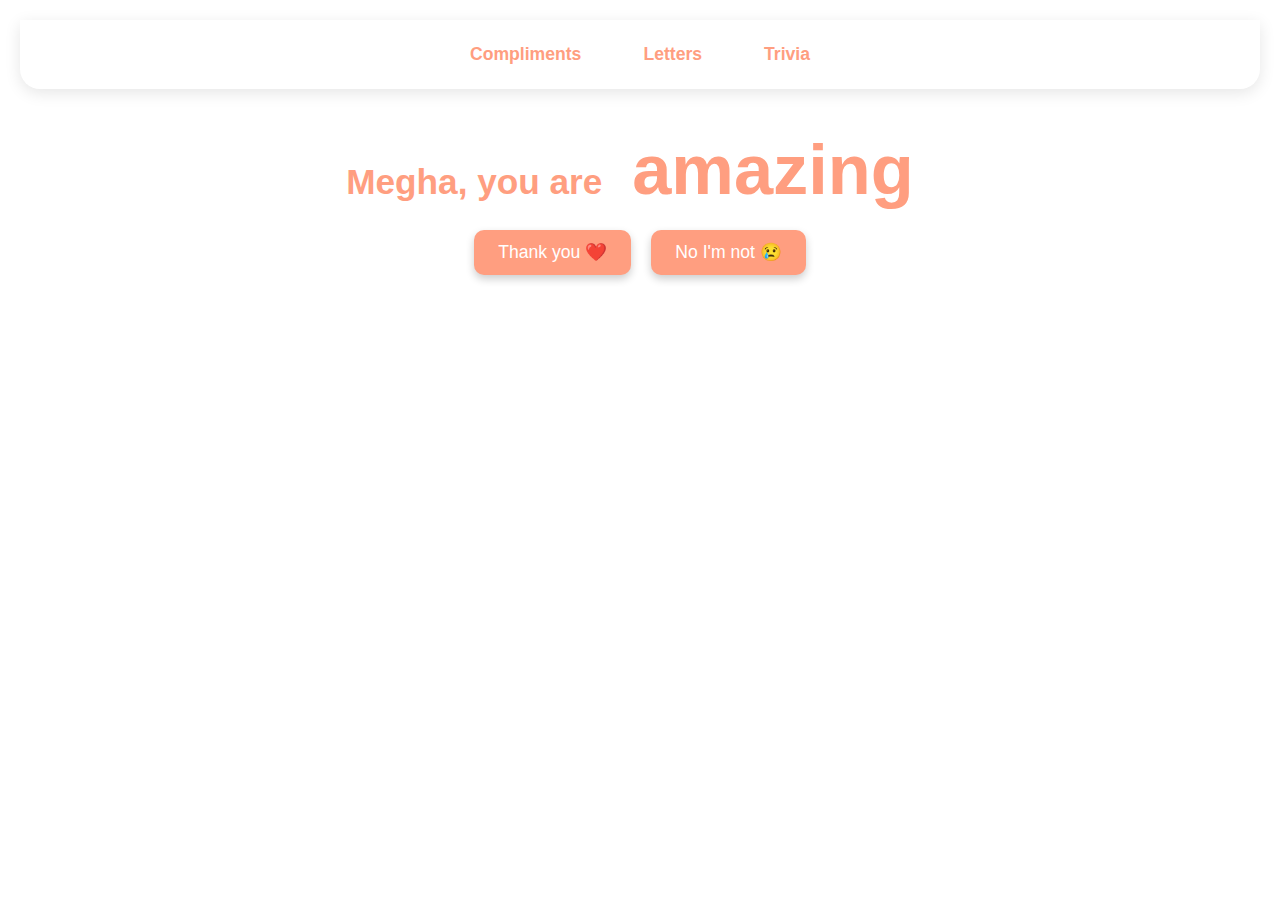
<file: index.html>
<!DOCTYPE html>
<html lang="en">
<head>
  <meta charset="UTF-8" />
  <meta name="viewport" content="width=device-width, initial-scale=1.0" />
  <title>Megha Compliment Page</title>
  <style>
    :root {
      --peach-light: #fff6f0;
      --peach-base: #ffd1ba;
      --peach-dark: #ff9e80;
      --text-dark: #4a4a4a;
    }

    * {
      box-sizing: border-box;
      margin: 0;
      padding: 0;
    }

    body {
      font-family: 'Segoe UI', Tahoma, Geneva, Verdana, sans-serif;
      background: white;
      color: var(--text-dark);
      min-height: 100vh;
      padding: 20px;
      display: flex;
      flex-direction: column;
      align-items: center;
      overflow-x: hidden;
    }

    nav {
      width: 100%;
      background: white;
      box-shadow: 0 4px 16px rgba(0, 0, 0, 0.1);
      display: flex;
      justify-content: center;
      gap: 30px;
      padding: 16px;
      border-radius: 0 0 20px 20px;
      position: sticky;
      top: 0;
      z-index: 100;
    }

    nav a {
      color: var(--peach-dark);
      text-decoration: none;
      font-size: 1.1rem;
      font-weight: 600;
      padding: 8px 16px;
      border-radius: 10px;
      transition: all 0.3s ease;
    }

    nav a:hover {
      background-color: var(--peach-base);
      color: white;
    }

    h1 {
      font-size: 2.2em;
      margin: 40px 0 20px;
      text-align: center;
      color: var(--peach-dark);
    }

    .compliment {
      font-size: 2em;
      font-weight: bold;
      color: var(--peach-dark);
      margin: 20px;
    }

    .buttons {
      display: flex;
      gap: 20px;
      flex-wrap: wrap;
      justify-content: center;
    }

    button {
      padding: 12px 24px;
      font-size: 1.1em;
      border: none;
      border-radius: 10px;
      background-color: var(--peach-dark);
      color: white;
      cursor: pointer;
      box-shadow: 0 4px 8px rgba(0, 0, 0, 0.2);
      transition: background 0.3s ease;
    }

    button:hover {
      background-color: var(--peach-base);
    }

    .reassurances {
      margin-top: 30px;
      max-width: 600px;
      text-align: center;
    }

    .reassurances p {
      margin: 10px 0;
      font-style: italic;
      color: var(--peach-dark);
    }

    .sparkle {
      position: absolute;
      width: 12px;
      height: 12px;
      background: radial-gradient(circle, var(--peach-base) 0%, transparent 70%);
      border-radius: 50%;
      animation: sparkle 0.8s ease-out forwards;
      pointer-events: none;
      z-index: 1000;
    }

    @keyframes sparkle {
      0% { opacity: 1; transform: scale(1); }
      100% { opacity: 0; transform: scale(2); }
    }

    @media screen and (max-width: 600px) {
      h1 { font-size: 1.8em; }
      .compliment { font-size: 1.5em; }
      button { font-size: 1em; padding: 10px 20px; }
    }
  </style>
</head>
<body>
  <nav>
    <a href="index.html">Compliments</a>
    <a href="letters.html">Letters</a>
    <a href="trivia.html">Trivia</a>
  </nav>

  <h1>Megha, you are <span class="compliment" id="compliment">amazing</span></h1>
  <div class="buttons">
    <button onclick="changeCompliment(event)">Thank you ❤️</button>
    <button onclick="addReassurance(event)">No I'm not 😢</button>
  </div>
  <div class="reassurances" id="reassuranceContainer"></div>

  <script>
    const compliments = [
      "amazing", "hot", "sexy", "beautiful", "intelligent", "gorgeous",
      "radiant", "stunning", "brilliant", "elegant", "charming", "adorable",
      "precious", "fascinating", "enchanting", "wonderful", "cute", "captivating",
      "mesmerizing", "breathtaking", "glorious", "delightful", "sparkling",
      "dazzling", "graceful", "luminous", "lovely", "exquisite", "magnetic",
      "angelic", "heavenly", "alluring", "bewitching", "dreamy", "radiating",
      "soft-hearted", "inspiring", "sweet", "witty", "vibrant", "tender",
      "gentle", "humble", "cheerful", "fearless", "bold", "stylish",
      "ethereal", "classy", "soulful", "starry-eyed", "endearing",
      "playful", "snuggly", "sparkly", "sensational", "serene", "sunny",
      "bubbly", "joyful", "cozy", "affectionate", "compassionate",
      "intuitive", "thoughtful", "caring", "pure", "soft", "sincere",
      "vivacious", "fiery", "brave", "artistic", "wondrous", "golden",
      "melodic", "magical", "supportive", "trustworthy", "nurturing",
      "radiating love", "kind-hearted", "bold-hearted", "flawless",
      "outstanding", "extraordinary", "endless", "everlasting",
      "dream girl", "ultimate crush", "queen", "divine", "sunbeam",
      "moonlight", "peachy", "rose-like", "poetic", "limitless"
    ];

    const reassurances = {
  "amazing": ["You amaze me every single day."],
  "hot": ["You're the definition of hot."],
  "sexy": ["You're irresistible in every way."],
  "beautiful": ["Your beauty is unmatched."],
  "intelligent": ["You're one of the smartest people I know."],
  "gorgeous": ["You turn heads everywhere."],
  "radiant": ["You shine brighter than the sun."],
  "stunning": ["You take my breath away every time."],
  "brilliant": ["Your mind is a marvel."],
  "elegant": ["You carry yourself with such grace."],
  "charming": ["You charm everyone without trying."],
  "adorable": ["You're so cute it's unfair."],
  "precious": ["You're a treasure in my life."],
  "fascinating": ["I could listen to you talk for hours."],
  "enchanting": ["You're magic in human form."],
  "wonderful": ["You make everything better."],
  "cute": ["You're the definition of adorable."],
  "captivating": ["I can't look away when you're near."],
  "mesmerizing": ["You're impossible to ignore."],
  "breathtaking": ["You leave me speechless every time."],
  "glorious": ["You light up the world just by existing."],
  "delightful": ["You're the joy of my life."],
  "sparkling": ["Your eyes shine like stars."],
  "dazzling": ["You're absolutely radiant."],
  "graceful": ["You move with poetry in motion."],
  "luminous": ["Your soul glows from within."],
  "lovely": ["You're lovely in every way."],
  "exquisite": ["You're beauty beyond compare."],
  "magnetic": ["You're effortlessly attractive."],
  "angelic": ["You're my angel on earth."],
  "heavenly": ["You're a dream come true."],
  "alluring": ["You pull me in with just a look."],
  "bewitching": ["You're enchantingly beautiful."],
  "dreamy": ["You're made of everything I dream about."],
  "radiating": ["You radiate joy and beauty."],
  "soft-hearted": ["Your kindness touches my soul."],
  "inspiring": ["You make me want to be better."],
  "sweet": ["You're sugar, spice, and everything nice."],
  "witty": ["Your humor is irresistible."],
  "vibrant": ["You bring color to my world."],
  "tender": ["Your tenderness is a blessing."],
  "gentle": ["You're calm and kind like a warm breeze."],
  "humble": ["You stay grounded even with all your greatness."],
  "cheerful": ["Your smile is contagious."],
  "fearless": ["You face life boldly."],
  "bold": ["You have a fierce, confident soul."],
  "stylish": ["You’ve got flawless fashion sense."],
  "ethereal": ["You're not from this world."],
  "classy": ["You embody sophistication."],
  "soulful": ["Your presence comforts the heart."],
  "starry-eyed": ["You remind me of starlight."],
  "endearing": ["Everything you do makes me adore you more."],
  "playful": ["You make life more fun just by being you."],
  "snuggly": ["You’re made for hugs."],
  "sparkly": ["You're a glittering light in my life."],
  "sensational": ["You're a show-stopper."],
  "serene": ["You calm every storm inside me."],
  "sunny": ["You're like sunshine on a rainy day."],
  "bubbly": ["Your energy is infectious."],
  "joyful": ["You bring joy wherever you go."],
  "cozy": ["You're my safe space."],
  "affectionate": ["You love in the warmest ways."],
  "compassionate": ["You feel deeply and beautifully."],
  "intuitive": ["You understand without words."],
  "thoughtful": ["You notice every little thing that matters."],
  "caring": ["You make people feel seen."],
  "pure": ["You're the most genuine soul."],
  "soft": ["You're gentle and warm in every way."],
  "sincere": ["Every word from you feels true."],
  "vivacious": ["You’re full of life and spirit."],
  "fiery": ["You burn bright with passion."],
  "brave": ["You’re courageous even when afraid."],
  "artistic": ["You bring beauty into everything."],
  "wondrous": ["You're a marvel in my life."],
  "golden": ["You shine with warmth and kindness."],
  "melodic": ["Your voice could soothe stars."],
  "magical": ["You bring magic into my world."],
  "supportive": ["You're always there when needed."],
  "trustworthy": ["I trust you with my heart."],
  "nurturing": ["You're a gentle guide and comfort."],
  "radiating love": ["Your love is a force of nature."],
  "kind-hearted": ["You are kindness in human form."],
  "bold-hearted": ["You lead with fearless love."],
  "flawless": ["You're perfect in your own way."],
  "outstanding": ["You stand above the rest."],
  "extraordinary": ["You're unlike anyone else."],
  "endless": ["My admiration for you has no end."],
  "everlasting": ["You leave a forever impact on me."],
  "dream girl": ["You're the one from my dreams."],
  "ultimate crush": ["I can't stop crushing on you."],
  "queen": ["You rule my heart."],
  "divine": ["You’re heavenly in every sense."],
  "sunbeam": ["You warm me like the sun."],
  "moonlight": ["You soothe me like the moon."],
  "peachy": ["You're sweet and soft like a peach."],
  "rose-like": ["Delicate, beautiful, and adored."],
  "poetic": ["You're a living poem."],
  "limitless": ["You are without bounds."],
};
    function changeCompliment(e) {
      const compliment = compliments[Math.floor(Math.random() * compliments.length)];
      document.getElementById("compliment").textContent = compliment;
      document.getElementById("reassuranceContainer").innerHTML = "";
      createSparkle(e);
    }

    function addReassurance(e) {
      const current = document.getElementById("compliment").textContent;
      const messages = reassurances[current] || ["I mean it."];
      const randomMsg = messages[Math.floor(Math.random() * messages.length)];

      const container = document.getElementById("reassuranceContainer");
      container.innerHTML = "";
      const p = document.createElement("p");
      p.textContent = randomMsg;
      p.style.color = "var(--peach-dark)";
      p.style.fontStyle = "italic";
      container.appendChild(p);
      createSparkle(e);
    }

    function createSparkle(e) {
      const sparkle = document.createElement("div");
      sparkle.className = "sparkle";
      document.body.appendChild(sparkle);
      sparkle.style.left = e.clientX + "px";
      sparkle.style.top = e.clientY + "px";
      setTimeout(() => sparkle.remove(), 800);
    }
  </script>
</body>
</html>
</file>
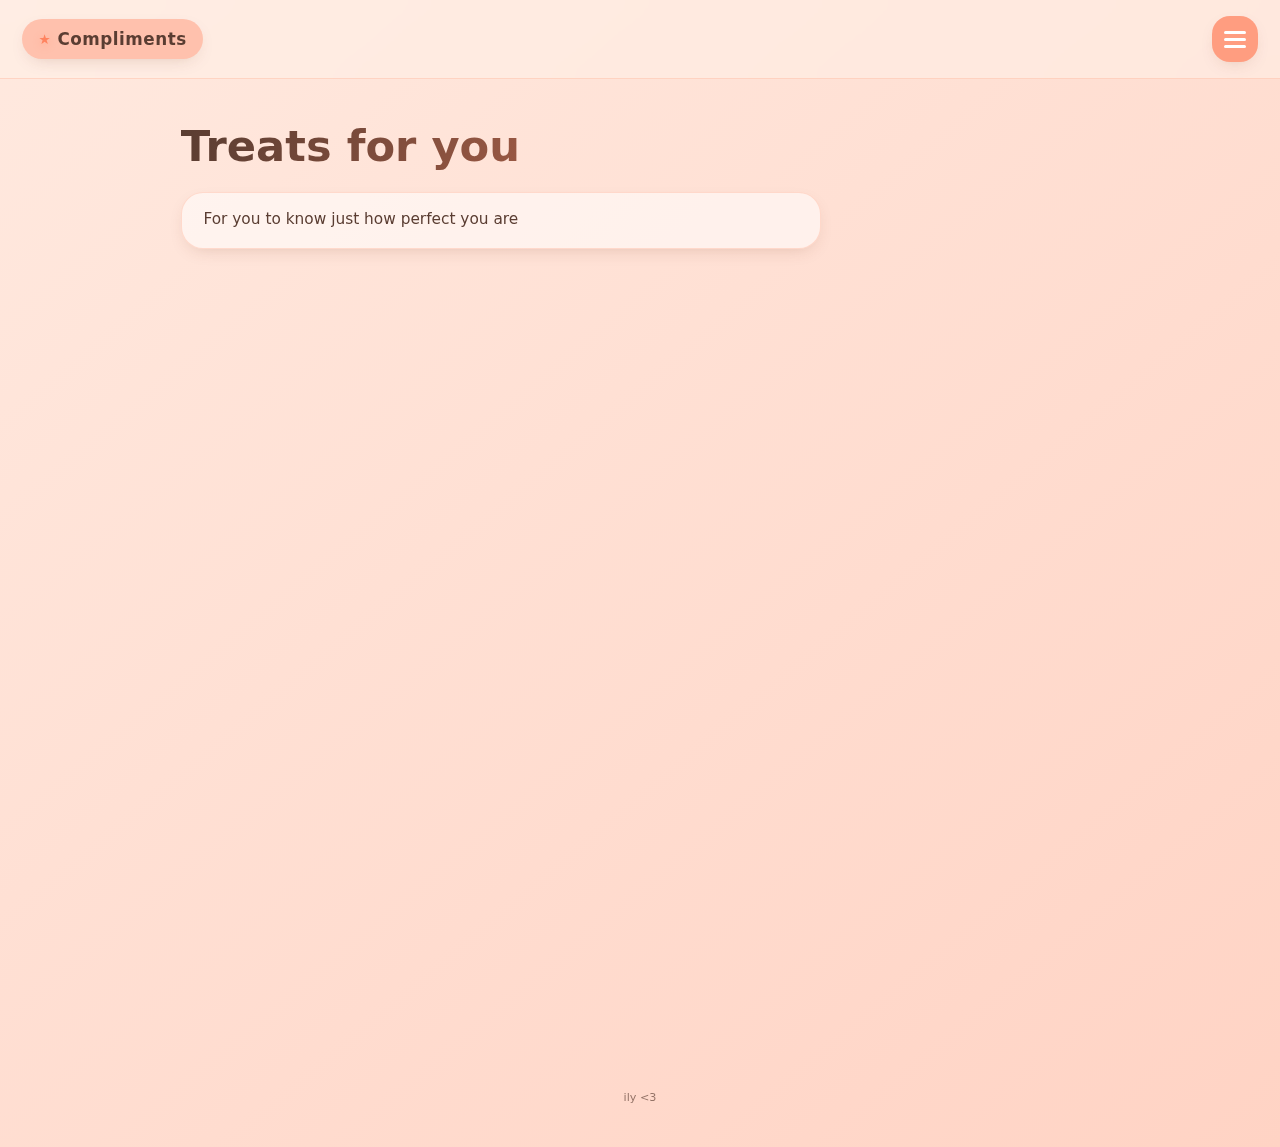
<file: compliments.html>
<!DOCTYPE html>
<html lang="en">
<head>
<meta charset="UTF-8">
<title>Compliments</title>
<meta name="viewport" content="width=device-width,initial-scale=1">
<style>
:root {
    --peach-bg:#ffe9df;
    --peach:#ffd3c4;
    --peach-mid:#ffc1ad;
    --peach-accent:#ff9d80;
    --peach-accent-darker:#ff835f;
    --ink:#5a3d32;
    --radius:22px;
    --shadow:0 6px 18px -8px rgba(120,60,30,.25);
    --trans:.4s cubic-bezier(.55,.15,.15,1);
    font-family:"Inter",system-ui,-apple-system,BlinkMacSystemFont,"Segoe UI",Roboto,"Helvetica Neue",Arial,sans-serif;
}
*{box-sizing:border-box;}
body{
    margin:0;
    background:linear-gradient(140deg,var(--peach-bg),var(--peach));
    color:var(--ink);
    line-height:1.35;
    display:flex;
    min-height:100dvh;
    flex-direction:column;
    overflow-x:hidden;
}
h1{
    margin:0 0 1rem;
    font-size:clamp(1.9rem,4vw,2.7rem);
    font-weight:600;
    background:linear-gradient(100deg,var(--ink),var(--peach-accent-darker));
    -webkit-background-clip:text;
    color:transparent;
    animation:fadeSlide .9s .1s both;
}
header{
    position:sticky;top:0;
    padding:1rem 1.4rem;
    display:flex;justify-content:space-between;align-items:center;
    z-index:60;
    backdrop-filter:blur(12px);
    background:rgba(255,240,232,.55);
    border-bottom:1px solid rgba(255,140,100,.25);
}
.logo{
    font-weight:600;
    font-size:1.05rem;
    letter-spacing:.5px;
    padding:.55rem 1rem;
    background:var(--peach-mid);
    border-radius:40px;
    box-shadow:var(--shadow);
    display:inline-flex;
    align-items:center;
    gap:.4rem;
    animation:popIn .65s .25s both;
}
.logo:before{
    content:"★";
    font-size:.85rem;
    color:var(--peach-accent-darker);
    filter:drop-shadow(0 2px 4px rgba(255,120,80,.3));
    animation:twinkle 3.2s infinite;
}
@keyframes twinkle{0%,92%,100%{transform:scale(1) rotate(0);opacity:.9;}50%{transform:scale(1.35) rotate(20deg);opacity:1;}}
button#menuBtn{
    all:unset;cursor:pointer;
    width:46px;height:46px;display:grid;place-items:center;
    border-radius:18px;position:relative;
    background:var(--peach-accent);
    box-shadow:var(--shadow);
    transition:var(--trans);
    animation:popIn .6s .3s both;
}
button#menuBtn:hover{background:var(--peach-accent-darker);transform:translateY(-3px) scale(1.04);}
button#menuBtn:active{transform:translateY(0) scale(.94);}
.bars,.bars:before,.bars:after{
    content:"";width:22px;height:3px;background:#fff;
    position:absolute;border-radius:3px;transition:var(--trans);
}
.bars:before{transform:translateY(-7px);}
.bars:after{transform:translateY(7px);}
button[aria-expanded="true"] .bars{background:transparent;}
button[aria-expanded="true"] .bars:before{transform:rotate(41deg);}
button[aria-expanded="true"] .bars:after{transform:rotate(-41deg);}
nav{
    position:fixed;inset:0;
    padding:calc(clamp(2.5rem,6vw,4rem) + 60px) clamp(2.5rem,6vw,4rem) clamp(2.5rem,6vw,4rem);
    backdrop-filter:blur(30px) saturate(140%);
    background:linear-gradient(155deg,rgba(255,207,188,.92),rgba(255,155,120,.88));
    display:flex;flex-direction:column;gap:2.4rem;
    transform:translateX(100%);transition:var(--trans);z-index:55;
}
nav.open{transform:translateX(0);}
nav ul{list-style:none;margin:0;padding:0;display:grid;gap:1rem;}
nav a{
    display:flex;gap:.8rem;align-items:center;
    font-size:clamp(1.2rem,2.4vw,1.6rem);font-weight:500;
    color:var(--ink);text-decoration:none;
    padding:1rem 1.4rem;
    background:rgba(255,255,255,.55);
    border:1px solid rgba(255,150,110,.35);
    border-radius:30px;
    backdrop-filter:blur(6px);
    transition:var(--trans);
    position:relative;overflow:hidden;
}
nav a:before{
    content:"";position:absolute;inset:0;
    background:linear-gradient(90deg,rgba(255,180,150,.8),rgba(255,120,90,.6));
    opacity:0;transition:var(--trans);mix-blend-mode:overlay;
}
nav a:hover:before{opacity:.85;}
nav a:hover{transform:translateY(-6px);box-shadow:0 10px 30px -10px rgba(255,110,70,.5);}
main{
    width:100%;max-width:960px;
    margin:clamp(1.2rem,3vw,2.6rem) auto 4rem;
    padding:0 1.3rem 2rem;
}
.info-box{
    font-size:clamp(.95rem,1.2vw,1rem);
    max-width:640px;
    background:rgba(255,255,255,.55);
    padding:1rem 1.35rem 1.15rem;
    border:1px solid rgba(255,140,100,.25);
    border-radius:var(--radius);
    box-shadow:var(--shadow);
    animation:fadeSlide .75s .2s both;
}
.cards{
    margin-top:2.2rem;
    display:grid;
    gap:1.6rem;
}
.card{
    position:relative;
    padding:1.35rem 1.25rem 1.55rem;
    background:linear-gradient(165deg,var(--peach-mid),var(--peach-accent));
    border-radius:calc(var(--radius) - 4px);
    overflow:hidden;
    color:#4a2f26;
    border:1px solid rgba(255,130,100,.4);
    box-shadow:0 10px 28px -14px rgba(120,50,20,.35);
    transform:translateY(12px) scale(.97);
    opacity:0;
    animation:cardIn .9s var(--delay) forwards;
}
.card:before{
    content:"";
    position:absolute;inset:0;
    background:
        radial-gradient(at 15% 20%,rgba(255,255,255,.55),transparent 60%),
        radial-gradient(at 85% 80%,rgba(255,220,200,.8),transparent 65%),
        radial-gradient(at 50% 50%,rgba(255,180,150,.25),transparent 70%);
    mix-blend-mode:overlay;pointer-events:none;
}
.letter-meta{
    display:flex;flex-wrap:wrap;gap:.55rem .9rem;
    font-size:.65rem;letter-spacing:1px;font-weight:600;
    text-transform:uppercase;
    display: none
}
.badge{
    background:rgba(255,255,255,.55);
    padding:.35rem .65rem;
    border-radius:14px;
    backdrop-filter:blur(4px);
    border:1px solid rgba(255,140,100,.35);
}
.card h2{
    margin:.7rem 0 .8rem;
    font-size:1.05rem;
    font-weight:600;
    letter-spacing:.4px;
    display:flex;
    gap:.55rem;
    flex-wrap:nowrap;
    align-items: center;
}
.letter-body{
    font-size:.9rem;
    line-height:1.45;
    white-space:pre-wrap;
    background:rgba(255,255,255,.45);
    padding:.85rem 1rem .95rem;
    border-radius:16px;
    border:1px solid rgba(255,140,100,.3);
    position:relative;
}
.actionsBar{
    margin:1.2rem 0 0;
    display:flex;
    gap:1rem;
    flex-wrap:wrap;
}
button.peach{
    all:unset;cursor:pointer;
    background:linear-gradient(120deg,var(--peach-accent-darker),var(--peach-accent));
    color:#fff;
    padding:.9rem 1.45rem 1rem;
    font-weight:600;
    font-size:.85rem;letter-spacing:.7px;
    border-radius:40px;
    position:relative;overflow:hidden;
    box-shadow:0 10px 26px -12px rgba(255,115,70,.6);
    transition:var(--trans);
}
button.peach:hover{transform:translateY(-6px);}
button.peach:active{transform:translateY(-1px) scale(.94);}
footer{
    margin-top:auto;
    padding:2rem 1.4rem 2.6rem;
    text-align:center;
    font-size:.7rem;
    opacity:.65;
    animation:fadeSlide .8s .6s both;
}
@keyframes fadeSlide{from{opacity:0;transform:translateY(14px);}to{opacity:1;transform:translateY(0);}}
@keyframes popIn{0%{opacity:0;transform:scale(.7) translateY(10px);}70%{opacity:1;transform:scale(1.03);}100%{transform:scale(1);opacity:1;}}
@keyframes cardIn{0%{opacity:0;transform:translateY(30px) scale(.92) rotate(.6deg);}60%{transform:translateY(-4px) scale(1.01) rotate(-.4deg);}100%{opacity:1;transform:translateY(0) scale(1) rotate(0);}}
@media (min-width:800px){
    .cards{grid-template-columns:repeat(auto-fill,minmax(300px,1fr));}
    .card{min-height:260px;display:flex;flex-direction:column;}
    #youAreCard .letter-body,#dailyCard .letter-body,#meterCard .letter-body{margin-top:auto;}
}
@media (prefers-reduced-motion:reduce){
    *{animation:none !important;transition:.2s linear !important;}
}
</style>
</head>
<body>
<header>
    <div class="logo">Compliments</div>
    <button id="menuBtn" aria-label="Menu" aria-expanded="false"><span class="bars"></span></button>
</header>

<nav id="navPanel" aria-hidden="true">
    <ul>
        <li><a href="compliments.html" aria-current="page">Compliments</a></li>
        <li><a href="letters.html">Letters</a></li>
        <li><a href="trivia.html">Trivia</a></li>
        <li><a href="game.html">Game</a></li>
        <li><a href="open-when.html">Open When...</a></li>
    </ul>
</nav>

<main>
    <h1>Treats for you </h1>
    <p class="info-box" id="introText">For you to know just how perfect you are</p>

    <section class="cards" aria-live="polite">
        <!-- Megha you are ___ -->
        <article class="card" id="youAreCard" style="--delay:.3s">
            <div class="letter-meta">
                <span class="badge">Affection</span>
                <span class="badge">Live</span>
            </div>
            <h2>
                <span>Megha you are</span>
                <span id="complimentWord" style="padding:.35rem .75rem;background:rgba(255,255,255,.55);border:1px solid rgba(255,140,100,.4);border-radius:18px;font-size:.95rem;letter-spacing:.5px;min-width:70px;text-align:center;animation:popIn .6s both;"></span>
            </h2>
            <div class="actionsBar">
                <button class="peach" id="thankBtn" type="button">Thank you</button>
                <button class="peach" id="denyBtn" type="button" style="background:linear-gradient(120deg,var(--peach-accent),var(--peach-mid));color:var(--ink);">No I am not</button>
            </div>
            <div class="letter-body" id="complimentReason" hidden style="font-size:.8rem;margin-top:1rem;"></div>
        </article>

        <!-- Compliment of the Day -->
        <article class="card" id="dailyCard" style="--delay:.45s">
            <div class="letter-meta">
                <span class="badge">Daily</span>
                <span class="badge">Special</span>
            </div>
            <h2>Compliment of the Day</h2>
            <div class="letter-body" id="dailyComplimentText" style="font-size:.85rem;"></div>
        </article>

        <!-- Meter -->
        <article class="card" id="meterCard" style="--delay:.6s">
            <div class="letter-meta">
                <span class="badge">Meters</span>
            </div>
            <h2 id="meterLabel">Measuring...</h2>
            <div class="letter-body">
                <div style="background:rgba(255,255,255,.55);border:1px solid rgba(255,140,100,.35);border-radius:14px;overflow:hidden;position:relative;height:34px;">
                    <div style="position:absolute;inset:0;display:flex;align-items:center;">
                        <div id="meterFill" style="height:100%;width:0;background:linear-gradient(90deg,var(--peach-accent-darker),var(--peach-accent));transition:width 2.2s cubic-bezier(.55,.15,.15,1),filter .6s;"></div>
                        <div id="meterExplosion" aria-hidden="true" style="position:absolute;inset:0;display:flex;align-items:center;justify-content:center;font-size:1.2rem;opacity:0;">💥</div>
                    </div>
                </div>
                <div id="meterResult" style="margin-top:.8rem;font-size:.8rem;min-height:2.1em;"></div>
            </div>
            <div class="actionsBar" style="margin-top:1.2rem">
                <button class="peach" id="measureBtn" type="button">Measure</button>
                <button class="peach" id="nextMeterBtn" type="button" style="display:none;">Next</button>
            </div>
        </article>
    </section>
</main>

<footer>ily &lt;3</footer>

<script>
/* ====== EDIT THESE LISTS EASILY ====== */
const COMPLIMENTS = [
  { word: "amazing", reason: "You amaze me every single day." },
  { word: "hot", reason: "You're the definition of hot." },
  { word: "sexy", reason: "You're irresistible in every way." },
  { word: "beautiful", reason: "Your beauty is unmatched." },
  { word: "intelligent", reason: "You're one of the smartest people I know." },
  { word: "gorgeous", reason: "You turn heads everywhere." },
  { word: "radiant", reason: "You shine brighter than the sun." },
  { word: "stunning", reason: "You take my breath away every time." },
  { word: "brilliant", reason: "Your mind is a marvel." },
  { word: "elegant", reason: "You carry yourself with such grace." },
  { word: "charming", reason: "You charm everyone without trying." },
  { word: "adorable", reason: "You're so cute it's unfair." },
  { word: "precious", reason: "You're a treasure in my life." },
  { word: "fascinating", reason: "I could listen to you talk for hours." },
  { word: "enchanting", reason: "You're magic in human form." },
  { word: "wonderful", reason: "You make everything better." },
  { word: "cute", reason: "You're the definition of adorable." },
  { word: "captivating", reason: "I can't look away when you're near." },
  { word: "mesmerizing", reason: "You're impossible to ignore." },
  { word: "breathtaking", reason: "You leave me speechless every time." },
  { word: "glorious", reason: "You light up the world just by existing." },
  { word: "delightful", reason: "You're the joy of my life." },
  { word: "sparkling", reason: "Your eyes shine like stars." },
  { word: "dazzling", reason: "You're absolutely radiant." },
  { word: "graceful", reason: "You move with poetry in motion." },
  { word: "luminous", reason: "Your soul glows from within." },
  { word: "lovely", reason: "You're lovely in every way." },
  { word: "exquisite", reason: "You're beauty beyond compare." },
  { word: "magnetic", reason: "You're effortlessly attractive." },
  { word: "angelic", reason: "You're my angel on earth." },
  { word: "heavenly", reason: "You're a dream come true." },
  { word: "alluring", reason: "You pull me in with just a look." },
  { word: "bewitching", reason: "You're enchantingly beautiful." },
  { word: "dreamy", reason: "You're made of everything I dream about." },
  { word: "radiating", reason: "You radiate joy and beauty." },
  { word: "soft-hearted", reason: "Your kindness touches my soul." },
  { word: "inspiring", reason: "You make me want to be better." },
  { word: "sweet", reason: "You're sugar, spice, and everything nice." },
  { word: "witty", reason: "Your humor is irresistible." },
  { word: "vibrant", reason: "You bring color to my world." },
  { word: "tender", reason: "Your tenderness is a blessing." },
  { word: "gentle", reason: "You're calm and kind like a warm breeze." },
  { word: "humble", reason: "You stay grounded even with all your greatness." },
  { word: "cheerful", reason: "Your smile is contagious." },
  { word: "fearless", reason: "You face life boldly." },
  { word: "bold", reason: "You have a fierce, confident soul." },
  { word: "stylish", reason: "You’ve got flawless fashion sense." },
  { word: "ethereal", reason: "You're not from this world." },
  { word: "classy", reason: "You embody sophistication." },
  { word: "soulful", reason: "Your presence comforts the heart." },
  { word: "starry-eyed", reason: "You remind me of starlight." },
  { word: "endearing", reason: "Everything you do makes me adore you more." },
  { word: "playful", reason: "You make life more fun just by being you." },
  { word: "snuggly", reason: "You’re made for hugs." },
  { word: "sparkly", reason: "You're a glittering light in my life." },
  { word: "sensational", reason: "You're a show-stopper." },
  { word: "serene", reason: "You calm every storm inside me." },
  { word: "sunny", reason: "You're like sunshine on a rainy day." },
  { word: "bubbly", reason: "Your energy is infectious." },
  { word: "joyful", reason: "You bring joy wherever you go." },
  { word: "cozy", reason: "You're my safe space." },
  { word: "affectionate", reason: "You love in the warmest ways." },
  { word: "compassionate", reason: "You feel deeply and beautifully." },
  { word: "intuitive", reason: "You understand without words." },
  { word: "thoughtful", reason: "You notice every little thing that matters." },
  { word: "caring", reason: "You make people feel seen." },
  { word: "pure", reason: "You're the most genuine soul." },
  { word: "soft", reason: "You're gentle and warm in every way." },
  { word: "sincere", reason: "Every word from you feels true." },
  { word: "vivacious", reason: "You’re full of life and spirit." },
  { word: "fiery", reason: "You burn bright with passion." },
  { word: "brave", reason: "You’re courageous even when afraid." },
  { word: "artistic", reason: "You bring beauty into everything." },
  { word: "wondrous", reason: "You're a marvel in my life." },
  { word: "golden", reason: "You shine with warmth and kindness." },
  { word: "melodic", reason: "Your voice could soothe stars." },
  { word: "magical", reason: "You bring magic into my world." },
  { word: "supportive", reason: "You're always there when needed." },
  { word: "trustworthy", reason: "I trust you with my heart." },
  { word: "nurturing", reason: "You're a gentle guide and comfort." },
  { word: "radiating love", reason: "Your love is a force of nature." },
  { word: "kind-hearted", reason: "You are kindness in human form." },
  { word: "bold-hearted", reason: "You lead with fearless love." },
  { word: "flawless", reason: "You're perfect in your own way." },
  { word: "outstanding", reason: "You stand above the rest." },
  { word: "extraordinary", reason: "You're unlike anyone else." },
  { word: "endless", reason: "My admiration for you has no end." },
  { word: "everlasting", reason: "You leave a forever impact on me." },
  { word: "dream girl", reason: "You're the one from my dreams." },
  { word: "ultimate crush", reason: "I can't stop crushing on you." },
  { word: "queen", reason: "You rule my heart." },
  { word: "divine", reason: "You’re heavenly in every sense." },
  { word: "sunbeam", reason: "You warm me like the sun." },
  { word: "moonlight", reason: "You soothe me like the moon." },
  { word: "peachy", reason: "You're sweet and soft like a peach." },
  { word: "rose-like", reason: "Delicate, beautiful, and adored." },
  { word: "poetic", reason: "You're a living poem." },
  { word: "limitless", reason: "You are without bounds." },
  { word: "radiant soul", reason: "You light up my entire world without trying." },
  { word: "darling", reason: "You'll forever be my darling, in every lifetime." },
  { word: "treasure", reason: "You’re more valuable to me than anything I own." },
  { word: "glimmering", reason: "You shine even on my darkest days." },
  { word: "captivating soul", reason: "Your soul is too beautiful for words." },
  { word: "bright star", reason: "You guide me like a star in the night sky." },
  { word: "honeybun", reason: "You're sweeter than any candy I've ever known." },
  { word: "starlit", reason: "You glow softly like a starlit night." },
  { word: "dreamcatcher", reason: "You catch every bad thought and replace it with love." },
  { word: "heartbeat", reason: "You are the rhythm that keeps me alive." },
  { word: "moon-kissed", reason: "Your beauty feels like a quiet night under the moon." },
  { word: "sun-kissed", reason: "You’re sunshine that lingers on my skin and heart." },
  { word: "pure magic", reason: "Being with you feels like living a fairytale." },
  { word: "gentle wonder", reason: "You amaze me in the softest, kindest ways." },
  { word: "symphony", reason: "Every moment with you is a perfect harmony." },
  { word: "precious gem", reason: "You’re rare, valuable, and dazzling to me." },
  { word: "angel eyes", reason: "Your eyes are blessings I never deserved." },
  { word: "firefly", reason: "You brighten even the smallest corners of my life." },
  { word: "my universe", reason: "You’re all I want and everything I need." },
  { word: "my galaxy", reason: "You hold every star in my world." },
  { word: "light of my life", reason: "Without you, the world feels dim." },
  { word: "miracle", reason: "You are my everyday miracle." },
  { word: "rare jewel", reason: "No one could ever compare to you." },
  { word: "soft sunshine", reason: "You warm me in the gentlest way." },
  { word: "wildflower", reason: "You bloom beautifully even in chaos." },
  { word: "my melody", reason: "You are the sweetest song I’ve ever heard." },
  { word: "sweetheart", reason: "You’re the softest part of my heart." },
  { word: "sugarplum", reason: "You make life sweeter every single day." },
  { word: "dove", reason: "You bring peace and comfort to my soul." },
  { word: "songbird", reason: "Your voice is a lullaby to my worries." },
  { word: "blessing", reason: "You’re proof that good things exist in the world." },
  { word: "soft star", reason: "You shine quietly yet powerfully in my life." },
  { word: "buttercup", reason: "You brighten my day like wildflowers in spring." },
  { word: "pearl", reason: "You’re rare, flawless, and timelessly beautiful." },
  { word: "beloved", reason: "You are and always will be my beloved." },
  { word: "my heart", reason: "You carry my heart wherever you go." },
  { word: "darling star", reason: "You’re the brightest star I could wish upon." },
  { word: "honey drop", reason: "You’re sweetness in its purest form." },
  { word: "starbeam", reason: "You’re the beam of hope I never knew I needed." },
  { word: "fairytale", reason: "You make my life feel like a perfect story." },
  { word: "rosebud", reason: "You’re delicate and beautiful like a blooming rose." },
  { word: "my muse", reason: "You inspire me in everything I create and dream." },
  { word: "glowworm", reason: "Your tiny glows light up my whole night." },
  { word: "butterfly", reason: "You’re a transformation I’m grateful for every day." },
  { word: "spark of joy", reason: "You ignite happiness in my heart every day." },
  { word: "cuddlebug", reason: "I want to hold you forever, little cuddlebug." },
  { word: "daydream", reason: "You are what I find myself daydreaming about." },
  { word: "warm breeze", reason: "You calm me like a soft, summer wind." },
  { word: "moonbeam", reason: "You shine in my nights and keep me safe." },
  { word: "golden hour", reason: "You are my perfect moment every day." }
];

const DAILY_COMPLIMENTS = [
    "Every single day, I wonder how someone as perfect as you exists. Your smile alone can melt every worry I have, and your laugh feels like music I want to hear forever.",
    "You make the world brighter just by existing in it. I swear the sun shines a little warmer every time I think of you.",
    "You are the reason I believe in magic. The way you effortlessly make everything feel better is something I can never put into words.",
    "There’s a softness in you that calms me, and a fire in you that inspires me. I love every single part of that balance you hold.",
    "You don’t even try, and yet you manage to be the most beautiful person I’ve ever known—inside and out.",
    "Your voice could talk about absolutely nothing, and I’d still listen like it’s the most important thing in the world.",
    "Being with you makes ordinary moments extraordinary. Grocery runs, quiet walks, even sitting in silence feels like magic with you.",
    "I love how you make me feel safe, loved, and at home—like the entire universe finally makes sense when I’m with you.",
    "Every time I look at you, I’m reminded how lucky I am to love someone so kind, so beautiful, and so perfectly imperfect.",
    "You’re my favorite notification, my happiest thought, and my softest memory all at once.",
    "There’s something in your eyes that feels like home. Like no matter where I go, I’ll always belong when I’m looking at you.",
    "You have no idea how many times you’ve saved me—just by being yourself, just by being here.",
    "When you smile, it’s like the world pauses for a moment to admire you, and I can’t blame it.",
    "If love had a face, it would look like you. If happiness had a name, it would be yours.",
    "Every part of you is poetry—the way you talk, the way you laugh, the way you love—it’s art in motion.",
    "You make the stars jealous with how you shine. Even galaxies can’t compete with your glow.",
    "I never knew what it meant to feel truly safe until I found you. You’re my calm in every storm.",
    "The thought of you turns even the dullest day into something worth living a thousand times over.",
    "You are the reason my heart beats faster and slower at the same time. Faster when I see you, slower when I’m wrapped in your peace.",
    "You’re not just beautiful—you’re everything. Everything good, everything kind, everything I’ve ever dreamed of.",
    "No matter how long I spend with you, it’s never enough. I’ll always want one more minute, one more hug, one more ‘I love you.’",
    "You’re the kind of person who could silence every insecurity in me with just one look.",
    "If I could bottle the feeling of being loved by you, I’d never need anything else in life.",
    "You have this way of making me feel like I’m exactly where I’m meant to be. That’s a kind of magic no one else has.",
    "You’re like the first warm day after winter, the first sip of water after a long thirst—you’re everything comforting and beautiful at once.",
    "Every time I think I’ve figured out all the ways I love you, I find a hundred more.",
    "You’re proof that perfection exists—not because you’re flawless, but because you’re real and still the most beautiful thing I’ve ever seen.",
    "Your love feels like home, like the safest place I’ve ever been, and I never want to leave it.",
    "You’re my favorite part of every day, even the ones I haven’t lived yet.",
    "The world feels softer, kinder, and warmer with you in it. You make life feel worth it.",
    "There’s nothing about you that isn’t worth loving—not a single thing.",
  "You’re the miracle I didn’t know I was waiting for, and now I can’t imagine life without you.",
  "You’ve turned my life into something I never want to wake up from—a dream I hope never ends.",
  "Your kindness is rare, your beauty is unmatched, and your love is everything I’ll ever need.",
  "You could never understand how much better you make my life—how much happier, softer, and brighter everything is with you here.",
  "You’re not just the love of my life; you’re my best friend, my greatest adventure, and my softest landing.",
  "Every detail about you—from the way you laugh to the way you care—feels like it was made just for me to fall in love with.",
  "You’re the sweetest chapter of my story, the one I’ll want to reread for the rest of my life.",
  "If I could spend forever doing nothing but loving you, I’d consider it the best life possible.",
  "You don’t even have to try—you’re effortlessly everything I’ve ever wanted.",
  "You’re like my personal sunrise, painting even my darkest days with light and color.",
  "I’ve never met someone who feels so much like home and adventure at the same time. That’s what you are to me.",
  "Even the stars envy you—they look down and wonder how someone could shine brighter than them.",
  "You’re the calm to my chaos, the spark to my fire, the love I never saw coming but always needed.",
  "Your love feels like the warmest blanket on the coldest night—safe, comforting, and exactly where I want to be.",
  "Everything I do, I do with you in mind. You’re the reason behind every smile and every hope I have.",
  "You make life not just bearable, but beautiful. And I’ll spend forever thanking you for that.",
  "When I think about forever, the only face I see is yours.",
  "You’re the rare kind of person who makes even the hardest days worth it, just by being here.",
  "You’ve made my heart a softer place, and I’ll never stop being grateful for that.",
  "You’re the most breathtaking part of my day, every day. No matter what’s happening, just knowing you exist makes everything softer and brighter.",
  "When I think of the future, I can’t see anything without you in it. You’re not just a part of my life—you are my life.",
  "You’ve changed the way I look at love. You’ve made me believe in forever, in soulmates, and in magic I never thought was real.",
  "You make the smallest moments—like holding hands or sharing silence—feel like the most extraordinary things in the world.",
  "Even on my worst days, when everything feels heavy, one thought of you makes it all lighter. You’re my safe space.",
  "You are the most beautiful contradiction: calm and exciting, soft and powerful, simple and endlessly fascinating.",
  "I never believed in fate until I met you. Now, I’m certain the universe moved mountains to put you in my life.",
  "You’ve got this glow about you that makes everyone around you want to be better, kinder, softer—me included.",
  "Your laugh? It’s my favorite sound. It’s the kind of sound I’d chase to the ends of the Earth just to hear again.",
  "I fall in love with you more every single day—sometimes for the big things you do, and sometimes for the tiniest details you don’t even notice.",
  "You make me want to be the best version of myself—not out of pressure, but because you make life worth showing up for.",
  "You’re proof that love isn’t about grand gestures, it’s about everyday moments that slowly stitch two hearts together.",
  "I could look at you for hours and still feel like I’ve barely started memorizing how perfect you are.",
  "The comfort I feel with you is something I didn’t know I needed until I found it—and now I can’t imagine living without it.",
  "You’re the best part of my mornings, the brightest part of my afternoons, and the sweetest part of my nights.",
  "Even if I searched the whole world, I’d never find someone who understands me the way you do—who feels like home the way you do.",
  "You make life feel like a story worth telling, with every chapter better than the last.",
  "The way you love me—it’s patient, it’s warm, and it’s everything I’ve ever dreamed of. Thank you for being you.",
  "Every memory I have with you feels like it’s been wrapped in gold—precious, untouchable, perfect.",
  "I don’t need fireworks or fancy things; just sitting next to you feels like magic enough for me.",
  "Even my bad days are better when you’re in them. You have this way of turning storms into soft rains.",
  "You’re my favorite thought, my favorite feeling, and my favorite person—all in one.",
  "Being around you feels like breathing fresh air after being underwater. You save me in ways I can’t explain.",
  "You’re not just beautiful—you’re captivating. There’s something about you that keeps me wanting to know more, endlessly.",
  "I love the way you exist. The way you move, laugh, care, and love—it’s all so uniquely and perfectly you.",
  "You’re the kind of person that makes the world feel like it was made for love songs and soft sunsets.",
  "You’ve got this quiet magic—something unexplainable but impossible to ignore. I hope you never lose it.",
  "I don’t want perfect moments, I want real ones—with you, always you.",
  "Even after everything, after all the time, I still get butterflies when I see your name on my phone.",
  "You’re the most comforting thought I have. No matter what happens, I know I’ve got you.",
  "I didn’t know love could be soft until I met you. I didn’t know it could feel like safety and adventure at once.",
  "If home had a heartbeat, it would sound like yours.",
  "Your kindness humbles me. Your love grounds me. And your presence—your presence heals me.",
  "You make me want to slow down and savor everything—every laugh, every hug, every second with you.",
  "You’ve become my favorite part of every plan, my favorite person in every crowd, and my favorite face in every dream.",
  "The world could fall apart tomorrow, but as long as I’m with you, I know I’ll be okay.",
  "You’re not just someone I love—you’re the best friend I’ve ever had, and the greatest gift I’ve ever received.",
  "I’ve seen stars, I’ve seen sunsets, I’ve seen oceans. None of them compare to how I feel when I look at you.",
  "You make love feel effortless, like it’s the most natural thing in the world for us to belong together.",
  "Every detail about you feels intentional, like the universe carved you out with me in mind.",
  "You’re my soft landing, my loudest cheerleader, and my quietest peace. I never thought I’d find all three in one person.",
  "The way you care about people is rare—and I feel so lucky to be someone you choose to care about.",
  "You’re not just beautiful; you’re soulful. And that’s a kind of beauty that never fades.",
  "I’ll never stop thanking whatever force brought us together. You’ve turned my life into something extraordinary.",
  "Your love feels like sunlight streaming through a window—a kind of warmth I never want to lose.",
  "You’ve got this sparkle about you that even the darkest nights can’t put out.",
  "You’re the reason my life feels so full, so alive, so worth living every single day.",
  "No poem, no song, no piece of art could ever capture how much you mean to me—but I’ll keep trying anyway.",
  "You’re my favorite hello and my hardest goodbye, every single time.",
  "Even on the days we don’t talk much, just knowing you’re out there makes me happy.",
  "You’re not just someone I’m in love with; you’re someone I deeply admire.",
  "Your love feels like finding my favorite song on repeat—familiar, comforting, and always perfect.",
  "If I could give you anything, it would be the ability to see yourself the way I see you—because then you’d never doubt your worth again.",
  "You’ve become the highlight of every day—the reason I wake up smiling and the reason I fall asleep happy.",
  "The world feels less scary and more beautiful with you holding my hand.",
  "You’ve turned my ‘what ifs’ into ‘I can’t waits’—I can’t wait for every moment we still have ahead of us.",
  "You’re not just my person—you’re my safe space, my favorite memory, and my greatest adventure."
];

const METER_ITEMS = [
    { label:"my love for you" },
    { label:"how proud I am of you" },
    { label:"how much you deserve good things" },
    { label:"how cute you are" },
    { label:"how strong you are" },
    { label:"any limit to your potential", negative:true },
    { label:"any distance between our hearts", negative:true },
    { label:"how easily I can stop thinking about you", negative:true },
    { label:"how replaceable you are", negative:true }
];

/* ====== COMPLIMENT WORD ====== */
const complimentWordEl = document.getElementById("complimentWord");
const complimentReasonEl = document.getElementById("complimentReason");
const thankBtn = document.getElementById("thankBtn");
const denyBtn = document.getElementById("denyBtn");
let currentComplimentIndex = -1;

function randomIndex(exclude){
    if(COMPLIMENTS.length < 2) return 0;
    let i;
    do i = Math.floor(Math.random()*COMPLIMENTS.length);
    while(i===exclude);
    return i;
}
function setCompliment(i){
    currentComplimentIndex = i;
    const c = COMPLIMENTS[i];
    complimentWordEl.textContent = c.word;
    complimentWordEl.style.animation="none";
    void complimentWordEl.offsetWidth;
    complimentWordEl.style.animation="popIn .55s both";
    complimentReasonEl.hidden = true;
    complimentReasonEl.textContent = "";
}
function initCompliment(){ setCompliment(randomIndex(-1)); }
thankBtn.addEventListener("click", ()=> setCompliment(randomIndex(currentComplimentIndex)));
denyBtn.addEventListener("click", ()=>{
    const c = COMPLIMENTS[currentComplimentIndex];
    complimentReasonEl.textContent = "Yes you are. " + c.reason;
    complimentReasonEl.hidden = false;
});

/* ====== DAILY COMPLIMENT (date-based stable) ====== */
const dailyTextEl = document.getElementById("dailyComplimentText");
function dailyIndex(){
    const today = new Date().toDateString();
    let sum=0; for(let i=0;i<today.length;i++) sum = (sum + today.charCodeAt(i)*31) % 100000;
    return sum % DAILY_COMPLIMENTS.length;
}
dailyTextEl.textContent = DAILY_COMPLIMENTS[dailyIndex()];

/* ====== METER ====== */
const meterLabel = document.getElementById("meterLabel");
const meterFill = document.getElementById("meterFill");
const meterExplosion = document.getElementById("meterExplosion");
const measureBtn = document.getElementById("measureBtn");
const nextMeterBtn = document.getElementById("nextMeterBtn");
const meterResult = document.getElementById("meterResult");
let meterIndex = 0;

function setMeter(i){
    const item = METER_ITEMS[i];
    meterLabel.textContent = "Measuring " + item.label + "...";
    meterFill.style.transition="none";
    meterFill.style.width="0";
    meterFill.style.filter="brightness(1)";
    meterExplosion.style.opacity=0;
    void meterFill.offsetWidth;
    meterFill.style.transition="width 2.2s cubic-bezier(.55,.15,.15,1),filter .6s";
    meterResult.textContent="";
    measureBtn.style.display="inline-flex";
    nextMeterBtn.style.display="none";
}
function measure(){
    const item = METER_ITEMS[meterIndex];
    if(item.negative){
        meterFill.style.width="0";
        meterResult.textContent="Zero detected.";
        measureBtn.style.display="none";
        nextMeterBtn.style.display="inline-flex";
        return;
    }
    meterFill.style.width="100%";
    meterResult.textContent="Measuring...";
    setTimeout(()=>{
        meterFill.style.filter="brightness(1.4)";
        meterExplosion.style.transition="opacity .5s";
        meterExplosion.style.opacity=1;
        meterResult.textContent="Exceeded scale. Broke the meter.";
        measureBtn.style.display="none";
        nextMeterBtn.style.display="inline-flex";
    },2300);
}
measureBtn.addEventListener("click", measure);
nextMeterBtn.addEventListener("click", ()=>{
    meterIndex = (meterIndex+1) % METER_ITEMS.length;
    setMeter(meterIndex);
});

/* ====== INIT ====== */
initCompliment();
setMeter(meterIndex);

/* ====== MENU ====== */
const menuBtn = document.getElementById("menuBtn");
const navPanel = document.getElementById("navPanel");
menuBtn.addEventListener("click", toggleMenu);
function toggleMenu(){
    const open = menuBtn.getAttribute("aria-expanded")==="true";
    menuBtn.setAttribute("aria-expanded", String(!open));
    navPanel.classList.toggle("open", !open);
    navPanel.setAttribute("aria-hidden", String(open));
}
document.addEventListener("keydown", e=>{
    if(e.key==="Escape" && navPanel.classList.contains("open")) toggleMenu();
});
</script>
</body>
</html>
</file>
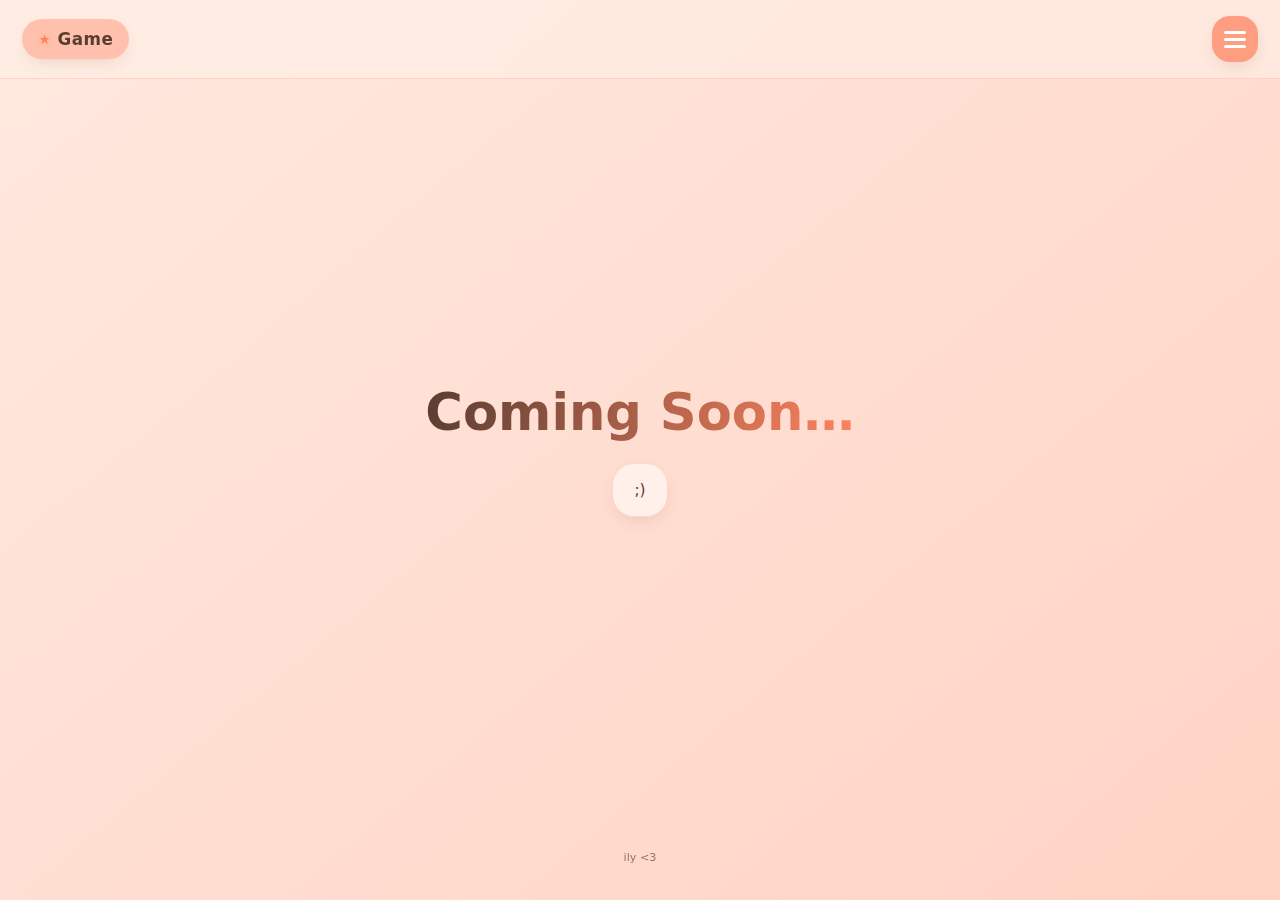
<file: game.html>
<!DOCTYPE html>
<html lang="en">
<head>
<meta charset="UTF-8">
<title>Game</title>
<meta name="viewport" content="width=device-width,initial-scale=1">
<style>
:root {
    --peach-bg:#ffe9df;
    --peach:#ffd3c4;
    --peach-mid:#ffc1ad;
    --peach-accent:#ff9d80;
    --peach-accent-darker:#ff835f;
    --ink:#5a3d32;
    --radius:22px;
    --shadow:0 6px 18px -8px rgba(120,60,30,.25);
    --trans:.45s cubic-bezier(.55,.15,.15,1);
    font-family:"Inter",system-ui,-apple-system,BlinkMacSystemFont,"Segoe UI",Roboto,"Helvetica Neue",Arial,sans-serif;
}
*{box-sizing:border-box;margin:0;padding:0;}
body{
    min-height:100dvh;
    display:flex;
    flex-direction:column;
    background:linear-gradient(140deg,var(--peach-bg),var(--peach));
    color:var(--ink);
    line-height:1.35;
    overflow-x:hidden;
}
header{
    position:sticky;top:0;
    padding:1rem 1.4rem;
    display:flex;justify-content:space-between;align-items:center;
    z-index:60;
    backdrop-filter:blur(12px);
    background:rgba(255,240,232,.55);
    border-bottom:1px solid rgba(255,140,100,.25);
}
.logo{
    font-weight:600;
    font-size:1.05rem;
    letter-spacing:.5px;
    padding:.55rem 1rem;
    background:var(--peach-mid);
    border-radius:40px;
    box-shadow:var(--shadow);
    display:inline-flex;align-items:center;gap:.4rem;
    animation:popIn .65s .25s both;
}
.logo:before{
    content:"★";
    font-size:.85rem;
    color:var(--peach-accent-darker);
    filter:drop-shadow(0 2px 4px rgba(255,120,80,.3));
    animation:twinkle 3.2s infinite;
}
@keyframes twinkle{0%,92%,100%{transform:scale(1);opacity:.9;}50%{transform:scale(1.35) rotate(20deg);opacity:1;}}
button#menuBtn{
    all:unset;cursor:pointer;
    width:46px;height:46px;display:grid;place-items:center;
    border-radius:18px;position:relative;
    background:var(--peach-accent);
    box-shadow:var(--shadow);
    transition:var(--trans);
    animation:popIn .6s .3s both;
}
button#menuBtn:hover{background:var(--peach-accent-darker);transform:translateY(-3px) scale(1.04);}
button#menuBtn:active{transform:translateY(0) scale(.94);}
.bars,.bars:before,.bars:after{
    content:"";width:22px;height:3px;background:#fff;
    position:absolute;border-radius:3px;transition:var(--trans);
}
.bars:before{transform:translateY(-7px);}
.bars:after{transform:translateY(7px);}
button[aria-expanded="true"] .bars{background:transparent;}
button[aria-expanded="true"] .bars:before{transform:rotate(41deg);}
button[aria-expanded="true"] .bars:after{transform:rotate(-41deg);}
nav{
    position:fixed;inset:0;
    padding:calc(clamp(2.5rem,6vw,4rem) + 60px) clamp(2.5rem,6vw,4rem) clamp(2.5rem,6vw,4rem);
    backdrop-filter:blur(30px) saturate(140%);
    background:linear-gradient(155deg,rgba(255,207,188,.92),rgba(255,155,120,.88));
    display:flex;flex-direction:column;gap:2.4rem;
    transform:translateX(100%);
    transition:var(--trans);
    z-index:55;
}
nav.open{transform:translateX(0);}
nav ul{list-style:none;display:grid;gap:1rem;margin:0;padding:0;}
nav a{
    display:flex;gap:.8rem;align-items:center;
    font-size:clamp(1.2rem,2.4vw,1.6rem);font-weight:500;
    color:var(--ink);text-decoration:none;
    padding:1rem 1.4rem;
    background:rgba(255,255,255,.55);
    border:1px solid rgba(255,150,110,.35);
    border-radius:30px;
    backdrop-filter:blur(6px);
    transition:var(--trans);
    position:relative;overflow:hidden;
}
nav a:before{
    content:"";position:absolute;inset:0;
    background:linear-gradient(90deg,rgba(255,180,150,.8),rgba(255,120,90,.6));
    opacity:0;transition:var(--trans);mix-blend-mode:overlay;
}
nav a:hover:before{opacity:.85;}
nav a:hover{transform:translateY(-6px);box-shadow:0 10px 30px -10px rgba(255,110,70,.5);}
main.coming{
    flex:1;
    display:flex;
    flex-direction:column;
    align-items:center;
    justify-content:center;
    text-align:center;
    padding:2.5rem 1.4rem 3rem;
    animation:fadeSlide .8s .15s both;
}
h1{
    margin:0 0 1rem;
    font-size:clamp(2.1rem,6vw,3.2rem);
    font-weight:600;
    background:linear-gradient(100deg,var(--ink),var(--peach-accent-darker));
    -webkit-background-clip:text;
    color:transparent;
}
p.tag{
    font-size:clamp(.95rem,1.2vw,1.05rem);
    background:rgba(255,255,255,.55);
    padding:1rem 1.35rem;
    border:1px solid rgba(255,140,100,.25);
    border-radius:var(--radius);
    box-shadow:var(--shadow);
    max-width:560px;
}
footer{
    padding:1.6rem 1rem 2.2rem;
    text-align:center;
    font-size:.7rem;
    opacity:.65;
    animation:fadeSlide .8s .3s both;
}
@keyframes fadeSlide{from{opacity:0;transform:translateY(14px);}to{opacity:1;transform:translateY(0);}}
@keyframes popIn{0%{opacity:0;transform:scale(.7) translateY(10px);}70%{opacity:1;transform:scale(1.03);}100%{transform:scale(1);opacity:1;}}
@media (prefers-reduced-motion:reduce){
    *{animation:none !important;transition:.2s linear !important;}
}
</style>
</head>
<body>
<header>
    <div class="logo">Game</div>
    <button id="menuBtn" aria-label="Menu" aria-expanded="false"><span class="bars"></span></button>
</header>

<nav id="navPanel" aria-hidden="true">
    <ul>
        <li><a href="compliments.html">Compliments</a></li>
        <li><a href="letters.html">Letters</a></li>
        <li><a href="trivia.html">Trivia</a></li>
        <li><a href="game.html" aria-current="page">Game</a></li>
        <li><a href="open-when.html">Open When...</a></li>
    </ul>
</nav>

<main class="coming">
    <h1>Coming Soon…</h1>
    <p class="tag">;)</p>
</main>

<footer>ily &lt;3</footer>

<script>
const menuBtn=document.getElementById('menuBtn');
const nav=document.getElementById('navPanel');

menuBtn.addEventListener('click',()=>{
    const open=menuBtn.getAttribute('aria-expanded')==='true';
    menuBtn.setAttribute('aria-expanded',String(!open));
    nav.classList.toggle('open',!open);
    nav.setAttribute('aria-hidden',String(open));
});

nav.addEventListener('click',e=>{
    if(e.target.matches('a')){
        menuBtn.setAttribute('aria-expanded','false');
        nav.classList.remove('open');
        nav.setAttribute('aria-hidden','true');
    }
});
</script>
</body>
</html>
</file>
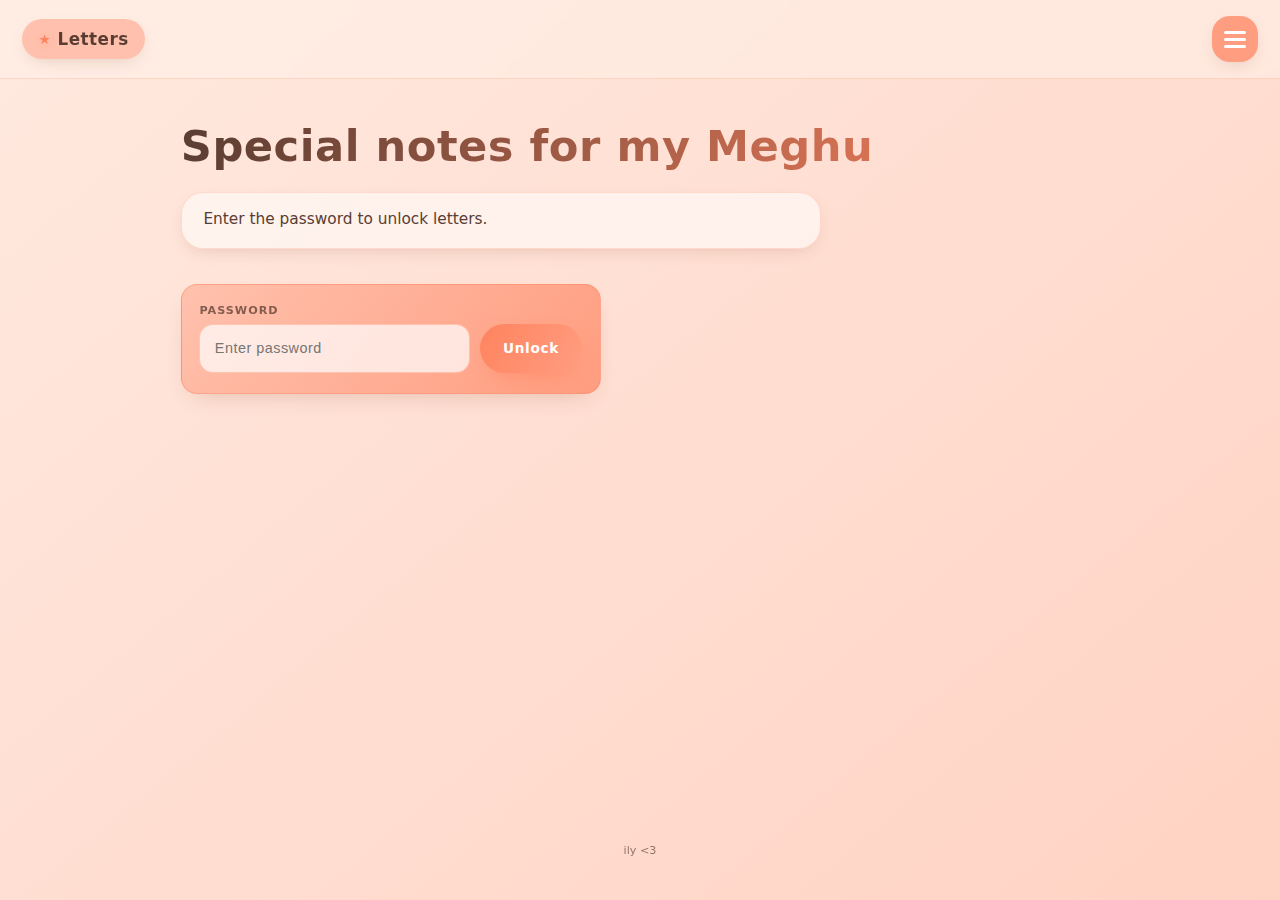
<file: letters.html>
<!DOCTYPE html>
<html lang="en">
<head>
<meta charset="UTF-8" />
<meta name="viewport" content="width=device-width,initial-scale=1" />
<title>Letters</title>
<style>
:root {
    --peach-bg:#ffe9df;
    --peach:#ffd3c4;
    --peach-mid:#ffc1ad;
    --peach-accent:#ff9d80;
    --peach-accent-darker:#ff835f;
    --ink:#5a3d32;
    --radius:22px;
    --shadow:0 6px 18px -8px rgba(120,60,30,.25);
    --trans:.4s cubic-bezier(.55,.15,.15,1);
    font-family:"Inter",system-ui,-apple-system,BlinkMacSystemFont,"Segoe UI",Roboto,"Helvetica Neue",Arial,sans-serif;
}
*{box-sizing:border-box;}
body{
    margin:0;
    background:linear-gradient(140deg,var(--peach-bg),var(--peach));
    color:var(--ink);
    -webkit-font-smoothing:antialiased;
    line-height:1.35;
    display:flex;
    min-height:100dvh;
    flex-direction:column;
    overflow-x:hidden;
}
h1{
    margin:0 0 1rem;
    font-size:clamp(1.9rem,4vw,2.7rem);
    letter-spacing:.5px;
    font-weight:600;
    background:linear-gradient(100deg,var(--ink),var(--peach-accent-darker));
    -webkit-background-clip:text;
    color:transparent;
    animation:fadeSlide .9s .1s both;
}
header{
    position:sticky;top:0;
    padding:1rem 1.4rem;
    display:flex;justify-content:space-between;align-items:center;
    z-index:60;
    backdrop-filter:blur(12px);
    background:rgba(255,240,232,.55);
    border-bottom:1px solid rgba(255,140,100,.25);
}
.logo{
    font-weight:600;
    font-size:1.05rem;
    letter-spacing:.5px;
    padding:.55rem 1rem;
    background:var(--peach-mid);
    border-radius:40px;
    box-shadow:var(--shadow);
    display:inline-flex;
    align-items:center;
    gap:.4rem;
    animation:popIn .65s .25s both;
}
.logo:before{
    content:"★";
    font-size:.85rem;
    color:var(--peach-accent-darker);
    filter:drop-shadow(0 2px 4px rgba(255,120,80,.3));
    animation:twinkle 3.2s infinite;
}
@keyframes twinkle{0%,92%,100%{transform:scale(1) rotate(0);opacity:.9;}50%{transform:scale(1.35) rotate(20deg);opacity:1;}}
button#menuBtn{
    all:unset;cursor:pointer;
    width:46px;height:46px;display:grid;place-items:center;
    border-radius:18px;position:relative;
    background:var(--peach-accent);
    box-shadow:var(--shadow);
    transition:var(--trans);
    animation:popIn .6s .3s both;
}
button#menuBtn:hover{background:var(--peach-accent-darker);transform:translateY(-3px) scale(1.04);}
button#menuBtn:active{transform:translateY(0) scale(.94);}
.bars,.bars:before,.bars:after{
    content:"";width:22px;height:3px;background:#fff;
    position:absolute;border-radius:3px;transition:var(--trans);
}
.bars:before{transform:translateY(-7px);}
.bars:after{transform:translateY(7px);}
button[aria-expanded="true"] .bars{background:transparent;}
button[aria-expanded="true"] .bars:before{transform:rotate(41deg);}
button[aria-expanded="true"] .bars:after{transform:rotate(-41deg);}
nav{
    position:fixed;inset:0;
    padding:calc(clamp(2.5rem,6vw,4rem) + 60px) clamp(2.5rem,6vw,4rem) clamp(2.5rem,6vw,4rem);
    backdrop-filter:blur(30px) saturate(140%);
    background:linear-gradient(155deg,rgba(255,207,188,.92),rgba(255,155,120,.88));
    display:flex;flex-direction:column;gap:2.4rem;
    transform:translateX(100%);transition:var(--trans);z-index:55;
}
nav.open{transform:translateX(0);}
nav ul{list-style:none;margin:0;padding:0;display:grid;gap:1rem;}
nav a{
    display:flex;gap:.8rem;align-items:center;
    font-size:clamp(1.2rem,2.4vw,1.6rem);font-weight:500;
    color:var(--ink);text-decoration:none;
    padding:1rem 1.4rem;
    background:rgba(255,255,255,.55);
    border:1px solid rgba(255,150,110,.35);
    border-radius:30px;
    backdrop-filter:blur(6px);
    transition:var(--trans);
    position:relative;overflow:hidden;
}
nav a:before{
    content:"";position:absolute;inset:0;
    background:linear-gradient(90deg,rgba(255,180,150,.8),rgba(255,120,90,.6));
    opacity:0;transition:var(--trans);mix-blend-mode:overlay;
}
nav a:hover:before{opacity:.85;}
nav a:hover{transform:translateY(-6px);box-shadow:0 10px 30px -10px rgba(255,110,70,.5);}
main{
    width:100%;max-width:960px;
    margin:clamp(1.2rem,3vw,2.6rem) auto 4rem;
    padding:0 1.3rem 2rem;
}
.info-box{
    font-size:clamp(.95rem,1.2vw,1rem);
    max-width:640px;
    background:rgba(255,255,255,.55);
    padding:1rem 1.35rem 1.15rem;
    border:1px solid rgba(255,140,100,.25);
    border-radius:var(--radius);
    box-shadow:var(--shadow);
    animation:fadeSlide .75s .2s both;
}
.cards{
    margin-top:2.2rem;
    display:grid;
    gap:1.6rem;
}
.card{
    position:relative;
    padding:1.35rem 1.25rem 1.55rem;
    background:linear-gradient(165deg,var(--peach-mid),var(--peach-accent));
    border-radius:calc(var(--radius) - 4px);
    overflow:hidden;
    color:#4a2f26;
    border:1px solid rgba(255,130,100,.4);
    box-shadow:0 10px 28px -14px rgba(120,50,20,.35);
    transform:translateY(12px) scale(.97);
    opacity:0;
    animation:cardIn .9s var(--delay) forwards;
}
.card:before{
    content:"";
    position:absolute;inset:0;
    background:
        radial-gradient(at 15% 20%,rgba(255,255,255,.55),transparent 60%),
        radial-gradient(at 85% 80%,rgba(255,220,200,.8),transparent 65%),
        radial-gradient(at 50% 50%,rgba(255,180,150,.25),transparent 70%);
    mix-blend-mode:overlay;pointer-events:none;
}
.letter-meta{
    display:flex;flex-wrap:wrap;gap:.55rem .9rem;
    font-size:.65rem;letter-spacing:1px;font-weight:600;
    text-transform:uppercase;
}
.badge{
    background:rgba(255,255,255,.55);
    padding:.35rem .65rem;
    border-radius:14px;
    backdrop-filter:blur(4px);
    border:1px solid rgba(255,140,100,.35);
}
.card h2{
    margin:.7rem 0 .8rem;
    font-size:1.05rem;
    font-weight:600;
    letter-spacing:.4px;
    display:flex;
    gap:.55rem;
}
.letter-body{
    font-size:.9rem;
    line-height:1.45;
    white-space:pre-wrap;
    background:rgba(255,255,255,.45);
    padding:.85rem 1rem .95rem;
    border-radius:16px;
    border:1px solid rgba(255,140,100,.3);
    position:relative;
}
.actionsBar{
    margin:2.2rem 0 0;
    display:flex;
    gap:1rem;
    flex-wrap:wrap;
    animation:fadeSlide .8s .45s both;
}
button.peach{
    all:unset;cursor:pointer;
    background:linear-gradient(120deg,var(--peach-accent-darker),var(--peach-accent));
    color:#fff;
    padding:.9rem 1.45rem 1rem;
    font-weight:600;
    font-size:.85rem;letter-spacing:.7px;
    border-radius:40px;
    position:relative;overflow:hidden;
    box-shadow:0 10px 26px -12px rgba(255,115,70,.6);
    transition:var(--trans);
}
button.peach:hover{transform:translateY(-6px);}
button.peach:active{transform:translateY(-1px) scale(.94);}
#loginPanel{
    max-width:420px;
    margin:2.2rem 0 0;
    display:grid;
    gap:1rem;
    animation:fadeSlide .8s .25s both;
}
#loginPanel label{
    font-size:.7rem;
    letter-spacing:1px;
    font-weight:600;
    text-transform:uppercase;
    opacity:.75;
    display:block;
    margin:0 0 .4rem;
}
.fieldWrap{
    background:linear-gradient(130deg,var(--peach-mid),var(--peach-accent));
    padding:1.1rem 1.1rem 1.25rem;
    border-radius:calc(var(--radius) - 6px);
    border:1px solid rgba(255,130,100,.45);
    box-shadow:0 10px 26px -14px rgba(120,50,20,.3);
    position:relative;
    overflow:hidden;
}
.passwordBox{
    display:flex;
    gap:.6rem;
}
.passwordBox input{
    flex:1;
    border:none;
    background:rgba(255,255,255,.7);
    padding:.8rem .9rem;
    border-radius:14px;
    font-size:.9rem;
    letter-spacing:.5px;
    outline:none;
    border:1px solid rgba(255,140,100,.4);
    transition:var(--trans);
}
.passwordBox input:focus{background:#fff;box-shadow:0 6px 18px -10px rgba(120,50,20,.4);}
.smallNote{
    font-size:.65rem;
    opacity:.65;
    margin-top:.6rem;
}
.errorMsg{
    font-size:.7rem;
    color:#fff;
    background:linear-gradient(120deg,#c1402b,#ff8b68);
    padding:.4rem .7rem .5rem;
    border-radius:12px;
    display:none;
    margin-top:.6rem;
    letter-spacing:.5px;
}
footer{
    margin-top:auto;
    padding:2rem 1.4rem 2.6rem;
    text-align:center;
    font-size:.7rem;
    opacity:.65;
    animation:fadeSlide .8s .6s both;
}
@keyframes fadeSlide{from{opacity:0;transform:translateY(14px);}to{opacity:1;transform:translateY(0);}}
@keyframes popIn{0%{opacity:0;transform:scale(.7) translateY(10px);}70%{opacity:1;transform:scale(1.03);}100%{transform:scale(1);opacity:1;}}
@keyframes cardIn{0%{opacity:0;transform:translateY(30px) scale(.92) rotate(.6deg);}60%{transform:translateY(-4px) scale(1.01) rotate(-.4deg);}100%{opacity:1;transform:translateY(0) scale(1) rotate(0);}}
@media (min-width:800px){
    .cards{grid-template-columns:repeat(auto-fill,minmax(300px,1fr));}
    .card{min-height:260px;display:flex;flex-direction:column;}
    .letter-body{margin-top:auto;}
}
@media (prefers-reduced-motion:reduce){
    *{animation:none !important;transition:.2s linear !important;}
}
* {
      -webkit-tap-highlight-color: transparent;
    }
    button, a {
      outline: none;
    }
</style>
</head>
<body>
<header>
    <div class="logo">Letters</div>
    <button id="menuBtn" aria-label="Menu" aria-expanded="false"><span class="bars"></span></button>
</header>

<nav id="navPanel" aria-hidden="true">
    <ul>
        <li><a href="compliments.html">Compliments</a></li>
        <li><a href="letters.html" aria-current="page">Letters</a></li>
        <li><a href="trivia.html">Trivia</a></li>
        <li><a href="game.html">Game</a></li>
        <li><a href="open-when.html">Open When...</a></li>
    </ul>
</nav>

<main>
    <h1>Special notes for my Meghu</h1>
    <p class="info-box" id="introText">
        Enter the password to unlock letters.
    </p>

    <div id="loginPanel">
        <div class="fieldWrap">
            <label for="pwInput">Password</label>
            <div class="passwordBox">
                <input id="pwInput" type="password" autocomplete="current-password" placeholder="Enter password" />
                <button class="peach" id="loginBtn" type="button">Unlock</button>
            </div>
            <div class="errorMsg" id="errorMsg">Incorrect password. Try again.</div>

        </div>
    </div>

    <section class="cards" id="lettersSection" hidden aria-live="polite"></section>
</main>

<footer>
    ily &lt;3
</footer>

<script>
/* Data */
const PASSWORD = "meghu1211";
const LETTERS = [
    {
        from: "Ekansh",
        to: "Megha",
        date: "2026-02-12",
        title: "Random thoughts",
        body: `Why do I have the best girlfriend in the world? What did I do to deserve a girlfriend that tries so hard? What did I do to deserve a girlfriend that thinks I am so beautiful and loves whenever I talk about myself?

Sometimes I feel like it's not real, not because of you, but because I feel like I deserve none of it. So I end up disassociating myself from whatever you are saying thinking you would say that about anyone, you do everything and you love me so much, but I am unable to accept so many good things you say about me for some reason. I wish one day I will make your life easier and I will become easier to love than I am now, and I am so sorry for making you feel like your words don't mean anything cause I do listen baby and I hope I become the person you I say I am. I am sorry for causing you so much trouble, thank you for the letters and the treats baby, I am genuinely being loved by you so much and I shouldn't feel alone, cause you are so so perfect, you are so much better than the person I deserve and I am just so lucky to even have you around me. I love your presence, I love how you look, I love every single thing you tell me, I feel so happy everytime I see you, everytime you eat or sleep well, it makes me so so so so happy, we have such a unique bond lol.

Yk I weirdly like to think so much about places, your home rn, or my home rn, and what it would we feel like if we were together. Or your fav hangout spots or mine, and I just wonder what kind of energy would we bring everywhere. Everytime I go somewhere with mummy I do that, we we go to a mall, I think how we would shop, I don't even have any idea how do you like to shop, do you try on everything, or do you shop fast or slow, or how would our tastes match or collide. When I go to a family function I like to think how every individual would react to me pulling the most perfect wifey and so many would be so shocked to see that I got the best girl ever in our bloodline. Our wedding is gonna be so so so so nice. We will have the best food, venue and the most genuine wedding, we will even pick our fav songs and everybody will see how good your music taste is, and our wedding will be the best one ever. Sorry for yapping about so many random things and changing the tone of this letter so much, I am just blabbering about whatever has been in my mind. I look forward to going home on Friday so I can do so many things with you, and that is the best part about going home and it makes every single day here better cause I am gonna go home and do so many things with my girlfriend and we will study and play together.

Baby I just wanna say too, that if you are ever not feeling good, you can tell me anytime, I will do my best and I will be better now for you and I will communicate a lot and care for you my chand. I absolutely love you so much, my pretty girl, my kuchupuchu, my jaannnnn, I love you I love you I love you Meghupieeeee.

(also btw I did really win that concealer game)

❤️
Ekansh`
    },
    {
        from: "Ekansh",
        to: "Megha",
        date: "2026-02-08",
        title: "To our little moments",
        body: `Helloooo my baby, my pyaari si jaan!

Today was so so so good, I loved playing FNAF with you, and loved seeing your tits, why are you so perfect my baby? You are genuinely the most beautiful girl ever born, I could look at you forever and ever baby. I love to see you smile so much, and being around you makes me so happy. But I also made you a little bit sad today, so I am so sorry for that, and tomorrow I will try to be even better baby and I will be even more patient, you are just my kuchupuchu cutie patootie.

I was thinking so much, about how much I would just snuggle you when we meet, you are literally like a human sized plushie, sometimes I just wanna squish your cheeks so so so so so much.

Yk about the 5 good days and 1 bad day idea, it is good, but I was thinking how, you can fight with me anytime you want, and have good days for 50 days straight. I just want us to have our own relationship without fitting into some category and I hope we can live upto that baby. I think so many things with you, I wanna explore all of Delhi with you, I don't even think of places tbh, everytime I am driving, I imagine you next to me, or when I am even in metro, and I imagine what you would think of this road, this building, or this sight. I wanna take you to so many different places, which don't even have anything, just a different vibe, and I just wanna know your thoughts on these. I wanna take you to my hometown and make you have the tasty food and I wanna take you to meerut, hapur, and all the places I tell you that I am going. I think about how you would change the seat of the car for your comfort and how you would like to sit or look ahead or look to the side. I think about how we will be such a good duo at shopping with our own skills and we are gonna have so much fun. I wanna take you to IKEA, and show you how different that experience is, and we will go to Burger King and get all the burgers, I wanna show you so many spots and I hope we can do it together soon baby.

Baby thank you so much, thank you for every single thing, and I love you forever. I love hearing your stories, and I love knowing so much about you, I love everything about you that makes you, you. I don't wanna have anybody better than you in any way. You are my everything.

❤️
Ekansh`
    },
    {
        from: "Ekansh",
        to: "Megha",
        date: "2026-02-05",
        title: "I love you",
        body: `Do you know how it feels to not being able to contact you anywhere, I am sure you ahave your friends and everyone :(
        I genuinely can't take it anymore, I will jsut post these and hope that you read them I guess, I loved you so much. I genuinely loved you so much. You left me alone. Idk why do you all just leave, how can it be that easy to leave someone, idk what to do, I feel like it is all crashing down, Idk :(`
    },
    {
        from: "Ekansh",
        to: "Megha",
        date: "2025-12-02",
        title: "I love you",
        body: `I love you so much baby. I geniunely love you so much, I can't type too much rn because of reasons, but I wanna say a lot and I will tomorrow, I love you, come back`
    },
    {
        from: "Ekansh",
        to: "Megha",
        date: "2025-11-17",
        title: "Happy Princess Day, my babygirl",
        body: `Dear baybee,

Happy princess day, my sweetheart. 👸💖💗💓💞💝

You are my princess, alwayssss, and I love you so so so so much, you are so special to me, and I hope that you and I stay together forever. You are so cute from every single angle, and your eyes shine so much, your skin glows so much, I didn't expect that I was going to date the most beautiful woman in the world. I look at your photos every single day, and just looking at them, or watching the unboxing videos makes me really happy and that brings me so much joy from the inside.

You make my day so much better just by being yourself, and that is what a princess should do, you are just so charming and such a cutiepie that being near you even through texts, just makes my day instantly better and I am always waiting for your notification because you always say something cute. I only wish I could do more for you my baby, and I could be as nice as you, and more like you. You are so inspring, like a cutie patootie princess. I wish I was there to do all your chores, and your work, and anything that would make your life a little bit easier, and I wish you would let me get you more things because there are so many things that I want to get you and I can't, I am so sorry baby. But I love you so much, and I always will, and when we live together, you won't be able to stop me from doing anything, so then I will do everything and won't let you even get up from the bed on your own.

I love you so much, my princess and happy princess day to the most beautiful and most gorgeous girl in this whole entire world, that one day I am going to marry, and then eat organ by organ.

❤️
Ekansh`
    },
    {
        from: "Ekansh",
        to: "Megha",
        date: "✨ 2025-11-12 ✨",
        title: "Happy Birthday my Meghupie 💐",
        body: `HAPPYYYYYYYY BIRTHDAYYYYYYYYYYYYY BABYYYYYYYYYYYYYYYYYYYYYYYYYYYYYYYYYYYYYYYYYYYY!!!!!!!!!!!!!!!!!!!!!!!!!!!!!!!!!!!!!!!!!!!!!!!!!!!!!!!!!!!!!

I love you so muchhhhhh my baby and I hope today you have the best day everrrrrrr, my pyaari si kuchupuchuuuuuuu, my baby. You are the most special girl in the world, you are my baby, have a big big cake and you have a lotttt of tasty food. I love you so much my babygirl my baby. I love you I love you I love you I love you I love you I love you I love you I love you I love you I love you I love you I love you I love you I love you I love you I love you I love you I love you to the moon and back 9908490757875385738465387453675368745875845364875364728649239084309499909994838964287364823764923642387642387643286432874632784236846237852487542785628746528745628746524 times. My jaan, so we are going to take 7 fere for our 7 lives together, so here are 7 reasons that I love you so much babyyyyy, these are 7 out of a million, you are my better half. I love youuuuuuu.

1) I love you because you are the best person that I have ever met. You make me feel happy and never alone, and even thought I am not  a good person to you, you love me so unconditionally and that makes me feel so happy and taken care of. I love the kind of person you are, how much you think about people you love, your parents, and your friends and how much pay attention to the little things like what they like and prefer. You study so hard, and when you told that you want to study so you can buy things for me, I got sad, because you should study because you are talented and so hard working. I genuinely think you can achieve anything that you want to, and I hope that you do because you deserve everything in this world. I admire how much you love getting to know about new things, whether it is chess, F1, or anything, if you are interested in something you study about it so passionately and I hope that I can become more like you, because you are the smartest and kindest person I know and I think you have a very pure heart.

2) You are so beautiful and so pretty, I swear if I am ever feeling sad, I look at your pictures and I see you, it always makes me smile a little bit. You are so so so so so so so so so so so so so so so so so so so so so so so beautiful. Everytime that we video called, looking at you made me blush so much, because no matter where I look, into your eyes, or at your smile, it is just so cuteeeee that I cannot help myself but smile. Whether it is your hair, your face, your body, I can't appreciate anything enough because no matter where I look at you, you are just perfect. You are so pretty, hot, sexy, beautiful, cute, gorgeous and soooooooooo out of my league that I don't even think I deserve you. I have no idea what will happen when I meet you because I have never seen a girl this pretty and it would give me so much butterflies and I am so lucky that I get you call you my girlfriend and my partner.

3) I feel lucky that you appreciate me so much. I feel like you notice so many things about me and you take so much interest in my things, I feel surprised sometimes about how much you have managed to pick up about me, and I feel like I don't even deserve itna sabh but you do this to make me feel loved. You take time out of your day and give it to my things just so I can feel like you notice, and it makes me really emotional and I am not able to express how much you truly melt my heart every single time you do this and I wish I could just hug you and do more for you my pyaari si jaan.

4) I really love how you try to make me communicate, even though I fail at it every time, I love how since the beginning you started sharing things about you and opened up to me, and you encouraged me to open up to you. You deal with everything so maturely and I wish I could be more like you and just communicate when you put in so much effort, and I will try to change baby, and become more like you because you are the only person who understands me and I should also make the effort to do the same.

5) I really love how I know so much about you, about your life and what you like and don't like and even the things happening at the moment. Thank you for involving me so much with your life my jaan, and thank you so much for letting me help you, I feel the most happy in my life when I am able to do something that helps you and it makes me relieved that I could make your life a little bit better, it is the the part about me I am proud of the most and I wish I could only do more for you. I really love you baby.

6) I think about us getting old together and that makes me so happy and gets me daydreaming. I can't wait to see how we will be in 5 years from now, 10 years, 15, 20, 25, 30, 40, 50 years from now, I want to live every single day of my life with you and I just want to love you more and more every single day as we go on. I think about our marriage, when we start living together, when we adopt our kids, and idk just the thought of waking up next to you, brushing our teeth together, going on walks, and watching Netflix cuddling together just makes life seem better for me.

7) This is our last fera, so I would just like to say that we will spend the rest of our lives together, I promise you, I can't think about leaving you, you are the world to me and we will never ever leave each other and I think about so many things that I can't even begin telling you here, but I love you so much and I wouldn't say that to anybody, I really want to spend the rest of my life with you. I love you so much my jaan and happiest birthday.

My pyaari si baby, I just want you to know that you should never doubt yourself. Even if for any mysterious world changing reason that we are not together, you don't need me to feel better about yourself, you are really capable of anything and you are a very smart, beautiful and independent person and I am soooooo proud of you, I will always be proud of you. I want to appreciate you more for you are, I call you the best girlfriend for which you are, but you are honestly perfect without being related to anybody. As a person, you have no flaws and you will always do really good in your life my babygirl.

I love you.
I Megha you.
I Megha you always.
I love you.
I love you.
Happy birthday.

❤️
Ekansh`
    },
    {
        from: "Ekansh",
        to: "Megha",
        date: "2025-09-09",
        title: "Kuchupuchu",
        body: `My pretty girl,

I just wanted to say just how perfect you are, and just how lucky I am to have you in my life, my pyaari si baby.

Even though it is not sure we will meet or not, I am just imagining it, the thought of meeting you in real life, and I get soooooo many butterflies, I am not sure how I will react, but I will never ever get used to seeing you in real life, I still haven't gotten used to calling you my girlfriend. You are everything I want in my life, you are much more than I wanted actually, you make my life better in infinite many ways and I feel grateful and lucky every single second that I got to meet you.

Baby, I love you so much, and if there is ever anything on your mind, you just need to tell it to me, I know I can be ziddi sometimes, but I promise you I will try to fix everything and I promise you nothing will ever happen in between us just cause you said some words, I am your partner and I have decided to spend the rest of my life with you, so I just want you to take the step to tell me whatever is going on, and we are going to fix everything together, always.

I love you my jaan, my rasmalai, I hope you always feel happy, I legit cannot believe I have been with you for 3 months, time has gone by soooo fast. I feel like I met you yesterday and I have known you for many years, and just like that 3 months. I still am digesting the fact that you are my girlfriend, I don't think I will ever be able to accept that.

Thank you for being in my life cutie patootie, my chand ka tukda, my universe. I megha you.

❤️
Ekansh`
    },
    {
        from: "Ekansh",
        to: "Megha",
        date: "2025-09-01",
        title: "Meghu, the worry of my life",
        body: `Dear Rasmalai,

I just want to let you know how proud of you I am. You inspire me so much daily, and in my day to day tasks and I look upto you so much, my pyaari si baby. You were so nervous and anxious today about what decision are you going to take, I just want to let you know that there are no wrong decisions my babygirl, whatever you do will be the best, and you will find success in both your choices. I am always here for you, and I genuinely believe in you that you are going to have a lot of success in your life. Even if you have 0.1% bad feelings, I just want you to come to me and share them with me baby. I just thought, that I didn't ask what your parents said about this and if you discussed this with them, so baby do tell me that, and tell me anything that is on your mind, you would not be giving me any problems and any troubles, I get way more worried not knowing what you might be going through, and baby, I am sorry, I should have called you aaj when you were nervous, you were fidgeting on stuff, baby, I am with you, just tell me whatever you feel, okay? That is the only gift from you I want, I just wanna know how you feel and when you feel bad. I think so much about you, even in class I just keep thinking about whatever you are doing at that time and if you are fine at all, I feel like leaving college lol and just being with you all the time so I can just let you know that I am here for you.

We will go bowling baby, we will do everything and we will have so much fun. I miss you so much, I honestly just want to teleport to you right now and cuddle you. I am sorry for not being the perfect partner always, but I swear, whenever I am replying neutrally, it is never cause of me not being interested in you, but 100% of the times, it is just something about you that is going through my head that I cannot ignore so easily. I worry about you so much, I never thought I would worry itna, I don't even worry itna about myself let alone anybody else, but my last thought each night is just if you are fine and the first thought is if you woke up before me and felt lonely, I should message you asap, so if I ever just sound a little less excited in the morning baby, I am very much excited like everyday to talk to you, it is just that I messaged you before my eyes even opened.

I love you so much, thank you for the free hands pic, Your wrists are so hot ngl.

I love you so much baby, my meghu, call me anytime you want to, without a second thought. I love you.

❤️
Ekansh`
    },
    {
        from: "Ekansh",
        to: "Megha",
        date: "2025-08-30",
        title: ":(",
        body: `My meghu,

I love you so much, my pyaari si jaan.

I love you so much, you have absolutely no idea how much you mean to me. I just want to be with you and take care of you, and even though you are sleeping right now, I can't think of anybody but you. I wish every single night before sleeping that I hope this never ends, and I want to be with you for my entire life. That is one of my dreams that I really want to be true, and I honestly can't stop worrying about you. I physically cannot stop myself from worrying about you, it affects me so much that you are not well and you aren't eating well. Please please please take care of yourself my baby, when we will together I will not ask you to do anything, but you need to for now, my pyaari si cutie. I won't be able to ever forgive myself if anything happens to you. My baby, you need to be healthy, you have a job and you do so much, you just need to take care of yourself, you are just a little girl. I hope I get all your bad luck, I am so sad and so scared even though I didn't show it, I hope that blood test mein kuch bhi na aaye, I feel so weird, baby, if literally anything happens, please call me na, I was just sleeping when my girl was in the clinic subha subha, I don't even feel like sleeping cause I just wanna be here incase you wake up and you are not feeling good, what is going on yaarrr, I feel sick to my stomach, I just want you to be fine, I prayed as much as I could today. Please joh bhi aaye tell me na, even if it is anything serious, we will figure it out, and just tell me, I will figure the rest of it out, I won't let anything happen to you. I am sorry for giving you so many problems, I will take care of you always. I am sorry.

I just wish, that you be fine, and you just manage to the day we are together, after that I won't let anybody even say anything wrong to you, I will feed you everything, and I will note all the calories and nutrients and take care of your meals daily, and I will learn to cook everything you love and I will make it in a healthy way and I will feed you forever and I am going to make sure that you don't even get a cold in your entire life. Even if I am bad luck for you, I will just take care of you enough that bad luck won't be able to do anything to you and I will try every single day to make you happy. I don't even know why all this is happening to the one person in this entire world that I care about, it is cruel. I am unable to process anything, I just want to see you happy, I will sacrifice anything for it. You are my everything, please baby get well soon, you don't annoy me at all, I don't even feel frustrated with you, I know we fight and you may feel like I do, but remember you cuddle Chandrapal daily, and I would rather fight you every single day of my life than be with anybody else. I will do anything that is required to be with you. I am sorry for talking rudely to you and making you feel like I am frustrated at you. You are genuinely just the most precious thing in my life, and sometimes when you are doing so much for me, I feel guilty that you are doing itna for a person who doesn't even deserve you and I just feel like you should stop and just rest. I just want you to lie down, like a little baby and sleep all day and get fed. I love you sooo soooooo much and no matter how much we argue, wheter it is my fault, your fault, or our fault, I will never ever change the way I love you cause you deserve to get so much more love than I can provide, but I will try my best to give you the most love I can, and even if I tell you to break up with me, and I tell you that I hate you, I want you to know that it comes from a place of care and worry, and it is just me feeling frustrated at the distance to you, not you. I feel angry that I have to be so far, and all I have is words, words that can do nothing. I would give away anything I can to be near you, how dare anybody kick you, and how dare you not get fed like a baby when you are sick on your bed, I am sorry for saying this but my baby deserves so much more care and nobody is giving that to her. I am so so far, and I can't pick up the spoon and put the food in your mouth and read your prescription and feed you your tablets. I have to tell you to take cough syrup, and I can't just feed it to you. This is the cruelest card that life has ever dealt me. To sit behind a screen and watch from the sidelines, the girl I love, and not being able to take responsibility for her. I swear on my life, once we are together, I am not letting you go for a single day, wherever you go, I will take leave from my job and go with you. I won't let you out of my sight and I won't let anybody who doesn't know how to treat you right go near you. And if you get any sort of bad sickness, I will kill any single god that exists after I die. I think my purpose of my life is to just love you. And I feel happy and content with my life, just taking care of you, no matter what job I have and no matter what is going on with my life, I know if you are happy, then I can keep smiling.

I am sorry for letting this all out, but I cry so much, I cry before sleeping daily and I hate myself for not being near you and giving you all the care in the world. I hope you can forgive me baby, I will try to make up for this part of our relationship all my life.

❤️
Ekansh`
    },
    {
        from: "Ekansh",
        to: "Megha",
        date: "2025-08-28",
        title: "Pretty little baby",
        body: `Dear puchku,

Thank you so much for just randomly coming into my life and being so so sooooo special to me. I love how you take care of me and love me so so much, my pyaari si chand. I have looked at that notion page a million times already and I cannot wait to open your note and just blush and giggle all day long. You do so much for me and it makes me feel extremely special and I feel like I hit the jackpot and got the best girl in the entire universe. My one and only babygirl.

AND YOU ARE SO BEAUTIFUL, JUST THE MOST BEAUTIFUL PRETTY SEXY HOT CUTE GORGEOUS FABULOUS AMAZING GIRL IN THE ENTIREEEEE WORLDDDDDDDDDDDDDDDDDDDDDDDDDDDDDDDDDDD. I legit feel soooo nervous everytime I look at your pics and I feel like I am going to faint the moment I meet you in real life, because I can't comprehend somebody that beautiful being my girlfriend. You will be the finest girl in my entire bloodline ever. How did I ever pull you.

You just went to sleep now, and I feel so so sooo happy right now, I hope you get your 8 hours of sleep and you feel fresh tomorrow meghu. I pray so much that you get good sleep par pta nahi kya ho jaata hai, there must be some curse, I am so sorry baby, I also try to look into it but you won't listen to my advice at all. I hope you have good sleep baby, and I am sorry for sending you suddenly, but it was just so you don't look at your phone anymore.

Goodnight my chand,
I love you forever <3
And have an amazing day tomorrow, never forget that I am thinking about you every single moment of my life. You are my meghu.

❤️
Ekansh`
    },
    {
        from: "Ekansh",
        to: "Megha",
        date: "2025-08-26",
        title: "You are way too perfect",
        body: `Hiiiii, my chand, my cotton candy,

I am sure your skin is even softer than eating cotton candy. You are soooooooooo pretty so so so so so soooooooooooooo beautiful, my babygirl. I legit feel starstruck by your beauty every single time I see you, how are you so beautiful, what kind of black magic do you do to look soooo soooooooooo soooooooooooo beautiful. I love every single thing about how you look, I legit cannot find a single flaw, you are soooo beautiful my jaan, you are genuinely one of the most beautiful things to ever exist in universe.

And somehow, not only you are so beautiful, you are just the most cute and perfect person ever, I feel like I cannot say this enough, I am not able to express it properly just how perfect you are, and everything you do is just so so so so so sos osooooooooooooooooooooooooooo adorable. I feel like fainting writing this, cause I could type a million words, and I will daily, because no matter how pretty and perfect I call you, it is not enough my babygirl.

And I love you so so so soooooooooooooooooooooooooo muchhhhh, you are not spending your life with anybody but me. My pyaari si baby.

I megha you. <3

❤️
Ekansh`
    },
    {
        from: "Ekansh",
        to: "Megha",
        date: "2025-08-21",
        title: "My perfect gf",
        body: `My rasmalai,

I love you so so so soooo much.

I love you to the moon and back. That edgerunners pattern is soooo pretty, I am so lucky to have somebody as talented and perfect as you. I genuinely feel so overwhelmed with your love my chand. How did you even make that, even still, just looking at it, I feel like it was made from a machine, it is sooo soooooo perfectly made. Anything I say about it is not enough and it is just sooooooooooooooooooooooooo perfect, just like you my sweetheart.

And then thank you for the treats, yaar I feel so overwhelmed 😭😭😭😭, you have been doing so much for me, thank you my sweetheart, my kuchupuchuuu. You ordered sooo much, it was so goood and so tasty, and you even got me the best snacks before. You are like an angel from heaven that was sent to take care of me, I don't even know how can I begin to thank you for all this my baby. You are so so so soooooooooo perfect.

I genuinely can't say enough, even your comic, it was just the cutest and the prettiest thing ever.

Just like you sitting on the camera :). How do you have an ass like that? Tell me the secret, you are built like a greek goddess. They should make one of those statues for you, you are just soooo beautiful.

Aaaaaaaaaaaaaaaaaaaaaaaaaaaaaaa I feel overwhelmed. I can't say anything more, I feel exhausted just by looking at you cause you are soooo beautiful, the most beautiful girl I have ever seen, I couldn't even think anybody could be as beautiful as you my babygirl.

I love you sooo much. You are a blessing, I am never ever letting you go my sweet potato.

❤️
Ekansh`
    },
    {
        from: "Ekansh",
        to: "Megha",
        date: "2025-08-13",
        title: "I am sorry",
        body: `My one and only buttercup,

I love youuuuu.

I meghaaa youuuu.

I am extremely sorry for fighting with you when you are sick, I don't know how it happened. I am really really sorry, I don't know what else to say.

I love you, I am sorry. I am sorry from the bottom of my heart.

❤️
Ekansh`
    },
    {
        from: "Ekansh",
        to: "Megha",
        date: "2025-08-11",
        title: "Get well soon <3",
        body: `Dear Meghu,

You are not feeling well right now and I am so worried about you. I know you are going to be fine but I don't want you to be feeling like this and I can't shake it off my head that I should be doing much more for you. You are my little baby, and I feel so useless at a time like this. I want to hug you and I want to put your head in my lap and give you pats so you can sleep.

I love you so soooo much my babygirl, I hope that you feel ekdum perfect by tomorrow. I don't want you to feel this way anymore. I am literally praying to gods lol, that they make you fine even if they make me sick in your place. I wish I could help you more. I want to do all the things for you, and be by your side all night. I would give you so many kisses and so many cuddles if I was with you babyboo. I am sorry for not being there for you when you needed me the most, I hope in the future I can be better for you when you are sick, my precious baby. I love you so much. I love you to the moon and back, and I meghaaaa youuuuuuuuu forever and ever and ever.

One day, you are going to be with me and I will do my best to make sure you don't feel even 1% bad like you are feeling right now. I am going to take such good care of you, I will make sure you are taken care of properly and I am going to give you a lot of loveee and I am going to give you so many kisses no matter how sick you are. I will do everything needed without even you mentioning it, and I will take you to the doctor even if you say no. I will make sure you take all your tablets and not secretly not take them, I will lie next to you awake all night to make sure nothing happens to you.

I love you Megha, and I am sorry for not being there for you right now. I wish I could be, that is the only thought in my mind right now, I can't even think of anything else.

❤️
Ekansh`
    },
    {
        from: "Ekansh",
        to: "Megha",
        date: "2025-08-08",
        title: "The long one",
        body: `My babybooooo, My Meghu,

I love you so sooooooooooooo muchhhhh, I love you regardless of everything and I love you even more than I did before today. I hope you are feeling better and you don't have sore tits, although I can't suck them, I fapped one out to them as respect. And I hope you are feeling better today babyboooo, make sure you drink a lot of water, and sleep in the shuttle my rasgulla.

Now, first of all, what ChatGPT told you is all lies, you don't affect me at all babyboo, I am literally so madly in love with you, what affects me is when you don't take care of yourself, and when these little things happen, like you burning your hand, and not eating your meals properly, not sleeping properly, just stressing yourself more than you should. I know you "can", but you "shouldn't". You are just a little baby, and even though you might feel okay putting strain on your body, I don't cause you are my little baby and I am not there with you right now to help you with everything so I can only ask you to relax a little bit. Every single time you do anything like this, I swear I get this really sudden headache in the front right part of my brain, and it just stays there until you rest. Like, I know we fought today, and I was feeling so bad, but then you sent me a photo of you eating food, doing skincare and of the chia seeds, and then in a minute, I felt soooo sooooooo good, which doesn't make any sense I know, but just knowing that you are physically fine means so much to me. I honestly want to tell you so many things but I don't want to make it awkward or make it feel like I am schooling you. I googled a few periods tricks, and yk, you can use 2 pads like in a T-position to prevent leakage, and even though they might be big you should just get the XL size, I read there is no harm in doing that, also I read a bit that hot water bags can help with cramps, putting them on your stomach, so I will get you one, and the reason I wanted to get you juice, is because it would help in blood regeneration, whatever you lose during your periods. And I just want to do so many things babyboo, if you let me, and I wanna know everything, when you are cramping, when your blood flow is high or low, and honestly I would really do so many more things which I am too shy to mention right now when we live together 😭.

So, to sum this up my chand, I just wanted to say that I do get worried about you, and I promise on everything, I don't do it to annoy you, I just wanna care for you soooo sooooooo much, and yes I do tell you what to do, and yes you are not obligated to follow anything I say, but from my side, I only say things that would be good for you, I would never make you do anything that would even do you 0.000001% harm. And I also want to help you with your office work, I know you are not going to abhi, but I will ask you for it every single day, cause I genuinely want to do anything that would make your day a little easier. At the end of the day, you are a little baby, a little pretty girl. I feel like deep down you know that you try to do way more, and you try to stop me from doing anything, which is really very sweet, I have no idea what I did to deserve so much, but there are a million things I want to do for you baby, and you have to let me, you are the woman I chose to love so let me love you properly, I don't want there to be any conditions, any regrets ki main yeh kar sakta tha woh kar sakta tha, and I just wanna love you and love you and love you and love youuuu every single day Meghu.

Also, another thing I wanted to say, you are genuinely the most beautiful, the most pretty girl I have ever met, I will keep saying it I will say it a 100 times over. You are so beautiful Megha, your hair, your eyes, your cheeks, your eyelashes, your eyebrows, your lips, your neck, your ears, I really really love youuuu, and I am so lucky to have a pretty girl, a pretty girl like you, the prettiest of all pretty girls. You are beautiful, hot, sexy, cute, gorgeous and every single word like this was invented for you. You can call me a liar all you want, but you are genuinely pretty from every single angle, and I want to kiss all over your face and your body, and I want to run my fingers through your hair. You are literally so pretty, sometimes when I am looking at your pictures, I start kicking my feet out of frustration because I don't know how to treat such a pretty girl and cause you are not with me as my lil cuddly bear.

So, to answer your questions - 

1) If someone asks you what I am to you, what would you say?
I would say your are my girlfriend, and I hope one day I will say that you are my wife. If they ask me about you, I wil tell them you are me in girl form if I was mature, intelligent and a hottie 5'2 girl from Bengal. I would tell them you have the cutest accent and that you are as cute as they come, and I would tell them that you are the most important person in my life and also my best friend.

2) What are 3 things you love about me?
Well, that is hard. But I would say that, one, how much you love me unconditionally, and how much you care for me, it is the best feeling I have ever felt, and I am sooooooo lucky to get your love my baby. Second, just how perfect every single quality of yours is, you can do so many things, you can cook, you can sing, you are a lawyer, and even other things like, how you get me to open up and give me good advice. I would trust anything you say baby. And third, that you are literally the most beautiful human that has ever been born and ever will be born hehe.

3) What makes me different from other girls you have dated or talked to in the past?
How I love being myself around you. I genuinely feel really happy around you, it is taking me a while to accept it that you are really interested in my things, and you think I am pretty and have a nice voice, but I love to record voice notes for you, I love to send you my pictures, tell you about Cyberpunk, and I truly feel happy nowadays without any ifs and buts. You are also just insanely gorgeous and extremely smart, which I can't say about the girl I have dated, or really about any girl at all. You are the most perfect combination of everything in a human, and you have a girl pp, which is better for me.

4) What do you dislike about me?
Honestly, nothing. I would say that you doubt yourself so much, but I understand now where it comes from, you just had shitty people in your past. But I will make you believe every single word I say because I really think everything I say about you. I would ask you to take more care of yourself, not work that hard, let me do some more stuff for you, and I think I have made these dislikes pretty clear now many times, you just gotta let me love you more baby. It is just building up inside me.

5) What's your favourite thing about me?
You.

6) What was your first impression of me?
Answered, That you are really cool and I want to become more like you and enjoy life. Also that you know about so much stuff, and that is really impressive, you know so much about obscure topics, even I don't know anything about, and that rarely happens. And I really loved your vibe, and just talking to you.

7) What are three things I say a lot?
"Liar" to me complimenting you
"You literally do more than me, I don't do anything" while carrying this relationship on your back
"I am not that good" shutup please shutup please shutup please shutup please shutup please shutup please

8) What is one thing you hope for our future?
Seeing you naked daily. But, I would say, really making you believe by heart how good you are, and erasing all doubts about you. Taking you away from there, to our home so you can live stress free worrying about nothing, I would cook for you and do all your chores, I would literally brush your teeth and give you baths. I just want to spoil you quite a lot and take you shopping to many places, and I want to give you the life that you should have had always.

9) If we were together right now, what would we be doing?
One of two things, either I would be cuddling you naked, with me as the big spoon, sleeping with 2 fingers inside of you, and brushing your hair gently, or you would be cuddling me with a finger inside me, and brushing my hair gently.

10) How was your life before we got together?
Honestly, I don't even remember baby, how did I even survive without you? I was quite depressed, contemplating suicide, just getting by day to day, and really had given up on everything, but then somehow you happened. I got you. I don't believe in god, but what kind of coincidence is this, that the most perfect girl just walked into my life like that? I am the luckiest person on Earth, and I will have you to thank for everything, for everything in my career, my life, everything I achieve, it will be cause you were here, cutie.

11) What would we be doing right now if we never met?
You? Getting head from a better guy than me I hope.
Me, I would say just the same, getting by, not much else. I couldn't even think that somebody like you could exist, so I don't think I would be sad for not being the one giving you head, I just would have gotten by.

Anyways baby, I love you so much. I love you. I love you. I love you and I miss you. Have a nice day! My rasmalai.

I love you babyboo.

❤️
Ekansh`
    },   
    {
        from: "Ekansh",
        to: "Megha",
        date: "2025-08-06",
        title: "I am sorry",
        body: `Good afternoon meghuuuu,

I love youuu sooooooooooooooooo muchhhhh.

See, nothing can stop me from writing a letter for you, I am good at finding loopholes, like a lawyer hehe.

First of all, I am so sorry for yesterday, I love you so muchhh, and I was super worried about you, but I did extra for sure, and I shouldn't have acted like that, so I am really sorry meghu. But if you want me to not worry this much about you, that will never work, I have like 500 questions going on in my head all day long and if I asked all of them you would just get annoyed because none of them are flirty or sweet, just stuff about you and your life. I hope you understand the place I come from, however I do apologize for acting like that.

I love youuu soooooooo much, I never got around to say this but you looked soooo beautiful and so happy in that green top, in the video of you reaching 1400 rating in chess, and by the way, I also noticed the mehendi on your hands hehe, nice boobies. I saw everything and damn, I can't wait 👉👈👉👈👉👈👉👈👉👈👉👈👉👈👉👈.

You are sachi so soooooooooo beautiful, and a pretty little girl like you should be properly taken care of, my babyyyy, you are my favourite girl on this whole planet, and sometimes that just leads to me being too worried about you, I don't want you to go through even a little bit of pain, physically or mentally, I hope you tell me from now on if you haven't had lunch or anything small, you would never ever trouble me, and you should trouble me, I am here for you only.

I love you babyboo.

❤️
Ekansh`
    },
    {
        from: "Ekansh",
        to: "Megha",
        date: "2025-08-05",
        title: "When will we meet :(",
        body: `Muah muah muah muahhhh my kitten,

I meghhhaaaaaaaaa youuuu. <3

Thank you soooooo much for the treats today and thank youuuu soo much for the comic, I feel so happy and I feel really overwhelmed with your love. I can't express how much you mean to me Meghu. I really want to cuddle you and just lie there and see you sleep. You are the love of my life. I genuinely have no words left to express my love to you. There is not anything that I wouldn't do for you. I love you so much, thank you for making me so happy and thank you for making me the luckiest man on this planet. I am going to love you with my little heart for my entire life. I love youuuu soooo sooooooooooooo muchhh. Everytime you make me happy, I feel emotional, I feel overwhelmed, I feel horny and I feel this pain in my heart that I wouldn't be able to show you the love you deserve. But I will love you as much as I can.

I love you Meghu, I love you I love you I love youuuuu, I love you forever and ever and everrrrrrr.

I literally count every single day multiple times when are we going to meet, I plan it out, I go to irctc, I go to check flights, hotels and everything, and I just can't wait for the day to come. I can't wait to just meet you for the first time, my heart starts racing just thinking about it, I won't be able to handle you, I will be sooooo nervous haha, I might start shaking from nervousness, but I will try to show my love for you. The time we video called, I couldn't even control myself from smiling everytime you looked at me, how would I control myself in real life? I keep looking at your photos and videos, I love all of them, you are my little babybooo, my ladybug, you are my mishit doi.

I love you Megha, I love you and you never have to doubt it for a single millisecond.

❤️
Ekansh`
    },
    {
        from: "Ekansh",
        to: "Megha",
        date: "2025-08-04",
        title: "We will figure it out",
        body: `My one and only ganeshu,

I love youuu sooo sooooo muchhhh, and I know you won't admit it, but you slept last night thinking that my love for you isn't the same.

Even though we might be going through some turbulent waters, I swear on my life, I love you more than I did yesterday. I think about you the moment I sleep, and I think about you the moment I wake up. I love you I love you I love you I love you I love you I love you I love you I love you I love you I love you I love you I love you I love you, and I love Megha Shaw for the rest of my life.

Well, I will admit a few things that I told myself I wouldn't tell you, just like I told you a lot of other things I wouldn't tell.

I am not perfect, first of all, and yes I do admit, I have been slipping with my love and affection for you, but I swear it is only out of worry for you, jaise aaj subhe waali baat, I asked you soooooo many times, I knew something was up, even if you do say that ki tumhe affect nahi pada tha uska. Just tell me these things baby, I cried a bit after you told me, isliye I replied todha neutrally, I just want to love you in your worst times, and okay if I did order blinkit, so what???? You are my babygirl, you will be my babygirl always, please please please tell me these asap, and you literally cried, I feel like crying right now even thinking that, I wish I could have comforted you. I love you so much, and yes we haven't met but you are my one.

You are very beautiful, yes lol I am too horny, but I get turned on even by things I shouldn't about you, like your hands, or even just when I hear your voice notes, your green tshirt video, you are genuinely the most beautiful girl I have met, and I can swear on this. I feel so jealous everytime you tell me about Nishant or Shashank, and it kinda ruins my mood lol, I only want you to be mine, screw them. You will only be mine. I don't want you to be anybody else's.

I love you babygirl, I love you to the moon and back and then to the edge of the universe and then to the other edge and then to Delhi to Naihati to BlinkIt warehouse to KFC to Neptune to Saturn and then to our future home, Love youuu my baby, muah muah. I literally want to marry you right now.

❤️
Ekansh`
    },
    {
        from: "Ekansh",
        to: "Megha",
        date: "2025-08-02",
        title: "I miss you",
        body: `Dear Baby,

I meghhaaaa youuuuu. <3

I just wanted to let you know how beautiful you are, I literally cannot take my eyes off of you, and I want to let you know how pretty and gorgeous you are. You look good in hot dresses, in traditional, when you are about to sleep, when you just came out of the shower, you are genuinely soooo beautiful.

Thank youuuuu for the little comic of us, it is the cutest thing I have ever seen, and I can't stop smiling every single time I look at it. The page with your lip marks is honestly soooo romantic, made of the kitkat wrapper, and the little hearts of the nutties box, it makes me melt. I love you so much, and I just want to kiss you so hard and let you know just how much I love you and how perfect I think you are.

You are literally an angel of heaven, and I don't even mean it as a compliment. You better start accepting my compliments cause I ain't giving up, there are a million things I want to do with you, so I am keeping you for the rest of your life hehe.

I megghaaaaaa youuuuuuuuuu <3

❤️
Ekansh`
    },
    {
        from: "Ekansh",
        to: "Megha",
        date: "2025-08-01",
        title: "Girlfriend's day",
        body: `Dear kishmish,

I wish you a very veryyyy happy girlfriend's day!

Although you are not officially my girlfriend, you are unofficially my wife, and I just want to thank you so much for being in my life, you big beautiful perfect little baby.

The time I have spent with you has been perfect, you are unbelievably gorgeous, extremely kind, and I love you so much Megha. I want to tell you how much you mean to me, but I will never be able to. I just want you to know that, there is not a single time during the entirety of our relationship, anything has happened that even made my love for you decrease even 0.000001%. I love you more day by day, and there is absolutely nothing that you could say that would make me stop chasing you like a lunatic. I love you to the moon and back. And I want you to know that you are perfect as you are, never change anything about yourself.

And I am sorry for annoying you, and not being my best self for you last night. I know you were upset and I am very very sorry. Thank you for being yourself with me, never change that and if there is anything going through your mind, you just need to tell me, and we will solve it together.

Also, just wanted to say that you are so sooooo smart. That legal notice was so hot, how did you even write that so fast, are you the most talented lawyer in the world or what? Better Call Megha!!!!

❤️
Ekansh`
    },
    {
        from: "Ekansh",
        to: "Megha",
        date: "2025-07-29",
        title: "I am gonna open up more",
        body: `Dear Megha,

I love you. I want to open up to you so bad, I want to, and I want to tell you everything and I want you to hold me and hug me and kiss me everywhere, it would feel so nice. Telling you everything feels so good and so nice, I feel really good. Thank you for accepting me meghu, I am such a broken person. Yet you love me so much, I could never even dream of a girl like you, you are so perfect, I honestly wanna marry you right now, and I want to just hold you and sleep and not wake up for a while.

Not only this, but you also have a nice booty, hehe. Good good :)

I want to kiss you so badly, I am genuinely crying right now, and I hate life that you had to be so far. I wanna hold youuu ahhhhhhhhhhhhhhhhhhhhhhhhhhhhhhh. Please hold me in your arms, I need to let so many emotions out megha, they are all inside me and just hug me please, hug me, touch me everywhere, kiss me everywhere, I need this, and only from you. Thank you.

I am very sorry for what happened today, I should have been more clear, and I should have cleared everything before. It is my fault, and I apologise, I am very sorry for making you cry, and I am sorry for not being who you deserve today. I love you, I wanna carry you in my arms while you are naked, and I just want to feel you baby, I just want to feel your skin, and I want to get used to it, you are lovely, I love you. I love you I love you.

I will open about more things, okay? I will try to, but make sure to get enough sleep babyboo, I feel so bad, I wish I could give you all my sleep, I am so sorry. I love you so much, just be honest with me, if you are not having lunch then tell me cutiepie, okie?

We are one, we will deal with all of it together, all of it. It is only us against everybody else <3.

Also, nice butt.

❤️
Ekansh`
    },
    {
        from: "Ekansh",
        to: "Megha",
        date: "2025-07-28",
        title: "ily",
        body: `My sweet potato,

I love youuuuuuuu.

I just want to let you know how much I love you my baby. You mean so much to me.

I feel so comforted around you, and so safe, I feel like being myself, I don't feel like I don't have to not send voice notes cause I have a bad voice or I look bad. If anything, I can't wait until you will see me naked, I just want you to see all of me. You make me feel good, not even normal, but good in my own skin. Which I can't say about anybody else.

You made me open up about my trauma and you made me feel not ashamed about it. Even if you say this is not true, but I know, everybody would not be like this, and I am very grateful I told you as much as I did and there are so many other things I feel like I am ready to share with you, thank you meghuu.

And I want to make you feel how good you are, I want you to feel that you are one of the best girls I have ever talked to, and the best person in my life. I trust you and I love you. I want you to feel your worth because you are so precious and you have so many qualities that I want to copy paste to myself. I want to be around you, and learn from you and I want to hug you and kiss you and make you feel how much love is filled inside me for you. I love you. My sweetheart. Thank you for being yourself with me, I would not change anything about you, I swear YOU are one of a kind meghu, and I am so scared to lose you cause I will never meet somebody like you.

I love you. Grow old with me, yeah?

❤️
Ekansh`
    }, 
    {
        from: "Ekansh",
        to: "Megha",
        date: "2025-07-25",
        title: "How can I love you more",
        body: `My babygirl,

I love you so much. I love you. One lifetime with you is so not enough.

I love you so much. I want to hug you and cuddle you for my whole life. Why do we need to do jobs, I just want to cuddle you, and feel you against me. I love you so much my meghu, my sweetheart, I love you I love you I love you.

Thank you for the treat today, it was soooo sweet. I was controlling myself smiling in front of others. The ice cream, the nutties, the chocolate, the oreo shake and the waffles were so cute. I am kissing lilac right now, I miss you so much. You are straight out of a dream. I am half expecting I am going to wake up anytime now. How are you even real? Sach btao, what is your plan with me, are you going to sell my organs, or kidnap me? You can kidnap me, I literally want so badly to be your pet. Ahhhhhhh, this girl.

Btwwww, sooo prettyyyyyy????? How are you sooooo beautiful? HOWWWW........I want to keep you in my eye sight all day long cause oh my god, you are so beautiful megha. I would love you even if you weren't but wow, my luck is insane. I pulled the baddest baddie.

Also, I just wanted to say that I love you so much, I am kinda getting desperate, I want to meet you so badly and just hug you. I am literally not breaking that hug, you will be the one who will break that hug, I am never ever breaking it. I megha you <3.

My pookie dookie. If you are reading this, please smile, you deserve to smile all day long. I love you, I love you so much. I am too obsessed. I just want you. I will get you tattood on my retinas so I can always see you.

And thank you for making me feel happy, you make me feel like I belong, without any conditions. I will never get bored of you.

❤️
Ekansh`
    },
    {
        from: "Ekansh",
        to: "Megha",
        date: "2025-07-23",
        title: "My moon",
        body: `Dear Megha,

I love you to the moon and back, and I megha you so much.

I can't stop thinking about my future with you, you told me why are we thinking so far ahead in the future. For me personally, talking about all that made me feel so safe and so cozy, and I felt really happy. Your presence, in any form, brings me so much comfort and you make me feel like I am the happiest man on Earth. Thank you for that.

Thank you for listening to my things, my boring yap sessions, what I feel like, what I think, and I want to listen you do the same. I want to know everything about you. I want to get to the bottom of your brain and drink every single drop of your memories.

Please please give me some of your pixie dust. I want to get high on your pixie dust, it would be so magical, it would be like I am in the heavens, my babygirl. Where do I press the fast forward button and skip to you being with me, I want to hug you and cuddle you so badly.

Thank you for being honest with me Meghu, I will always megha you. You little baby. Mera chota sa bacha. You are going to be spoon fed all day, fir main tumhe apni godi mein lori suna kar sula diya karunga, and I will kiss your forehead and brush your cheeks when you are asleep. Ahhhhhhhhhhhhhhhh, it feels so good to think about too. I love you.

Muah muah muah muah muah muah muah muah muah muah muah muah muah muah muah muah on every single part of your body.

❤️
Ekansh`
    },
    {
        from: "Ekansh",
        to: "Megha",
        date: "2025-07-22",
        title: "My one",
        body: `Hii babyboo, good morning,

How are you doing? I miss you so much. I wish I could hug you right now. I will put fevi quick on my body and hug you so you are stuck with me.

Thank you so much for yesterday, thank you for being so perfect to me. You pushed me to open up, and thank you so much for listening to me and comforting me. I owe you a lot.

And I also wanted to let you know how perfect you are my baby. I am so sorry that I wasn't there to protect you before and I am sorry that I let somebody do that to you. I promise you that nobody will be able to put a hand from you from now, and I will love you like the beautiful pretty and kind girl you are. Thank you so much for being yourself Meghu. Thank you so much for being the girl that I love. I love you, and I love you and I love you.

You are my babydoll, my princess, my cutiepie, my baby, my little girl, and my favourite person on Earth.

I love you Megha Shaw.

❤️
Ekansh`
    },
    {
        from: "Ekansh",
        to: "Megha",
        date: "2025-07-17",
        title: "Beautiful Baby",
        body: `Dear Ms. Shaw,

Hi, I hope you are doing amazing, and I hope you have a beautiful day — as beautiful as you.

But that will be really hard, because you are the most beautiful thing in this universe. Born too late to see dinosaurs, born too early to explore space, but born at the right time to be with the most beautiful girl to ever live. I love you so much. I want you to lie on top of me and I want to whisper in your ears every single thing about you I am obsessed with. I wish I could freeze time and just look at you for eternity.

Pretty face, pretty nose, pretty eyes, pretty lips, pretty hair, nice boobs, good body, and hands I want to put a ring on. Hehe.

I wanted to thank you — I will thank you every day I can in my life — because you are the best person I have ever met, and you make me smile all day. Even though my jaw has started to hurt from all the smiling and my heart can't handle your sweetness.

I love you a lot Meghu. I am missing you, I am dreaming about you, and I hope I am having very sweet dreams about you — where I am holding your hands and looking into your eyes. You are genuinely so cool and so amazing. I am lucky to have you in my life — and so is anybody.

Never change and keep smiling cutie. And keep yourself hydrated.

❤️`
    },
    {
        from: "Ekansh",
        to: "Megha",
        date: "2025-07-15",
        title: "My home",
        body: `Dear sweetheart,

Good morning to the prettiest girl on the planet. I hope you have a lovely day ahead.

Thank you so much for making me feel safe around you Megha, I feel like you are going to become my home in the future, wherever you go. I know all my secrets are safe with you, and I know you don't judge me for anything. It feels much better after sharing everything with you. You are slowly erasing all my problems from life. I hope I can make you feel like that too. There is absolutely nothing you could say that would make me go away from you. I feel like I would only love you more and more.

I wanna watch the GOT movie with you sooooo bad. In a theatre. There is so much upcoming stuff we need to see — this and the next Dune movie, and so much more. You need to move to Delhi ASAP because we have so much stuff on our watchlist, we need to binge it (it is just for binging everything pka, not cause I am gonna kidnap you and make you marry me). Yes, and your Boardroom Cafe is already here and ready for you to start working in, so jaldi se ajao (not luring you in pka).

I wanna kiss you everywhere and tell you how beautiful you are. Like kiss your eyes and tell you I see my world in them, kiss your nose and tell you how cute it is, etc. You are just so damn beautiful. You are really beautiful, just so gorgeous, and so cute, and so pretty, and good-looking from every single angle. Absolute baddie! You are even more beautiful than sunsets and even more cozy. Thank God for taking His time with you!!

I am so happy you are still here. I feel like my honeymoon period has begun to fade with you — and I feel comfortable and relaxed around you. I don't feel a bit of regret that you are who I have a crush on. I don't feel like I have to make you happy — everything comes naturally. And I feel like my feelings are very solid for you, and nothing would be able to dilute them even a bit. I genuinely like you so much as a person.

❤️`
    },
    {
        from: "Ekansh",
        to: "Megha",
        date: "2025-07-14",
        title: "I can't stop blushingggg",
        body: `Dear Megha,

Thank you so much for today. I am still blushing from the endless compliments you gave me. I have said this many times but it can't be said enough times that you are such an amazing person.

I already hold you so dear to me and honestly if you told me to do anything for you, I would give it the best shot I can even if I can't do it, and I hope you know, whatever problem arises for you, you need to share it with me cause it is our problem. You can literally share anything to me, at any time, never think if it is the right time or not.

I wish we meet really soon cause I can't stop thinking about you. I just wanna see your beauty in real life, and see how pretty you really are. I might get a heart attack to be honest when I look into your eyes. I wanna touch you, and hold your cheeks and see how soft they really are. So many things I wanna do with you and to you. I want to hold you and tell you that I love you so many times.

You are so fucking amazing, like stop making me fall in love with you even more. Do you know I won't literally be able to fall in love with anybody else now cause I met you? Honestly, you should take the blame of being so perfect and being so nice to me. I hope you do know that I will always blame you for it.

You seem like the most genuine person on earth, you listen to everything I say and you remember it, that means soooooo much to me I can't tell you how much that means to me, and for some reason you are so sweet to me. Please let me catch up lol, you are literally winning this battle by a landslide. Every second you are with me, I am smiling so much that my jaw starts hurting. You are allowed to make my jaw hurt, but make it hurt by different things yk hehe.

I hope you have an amazing day Meghu, thank you for being yourself. Please don't change anything about you, I love you so much as you are, and I want to make you feel it too when I meet you. I wanna take you out on nice dates, get you so many gifts and I want to make you feel safe and make you feel like you are at home. I feel like protecting you from everything bad, you are literally the most cute and innocent person ever.

❤️`
    },
    {
        from: "Ekansh",
        to: "Megha",
        date: "2025-07-13",
        title: "You are amazing",
        body: ` Dear Baby,

Hiiii, have been skipping letters for a few days now so I will try to get back into habit. First of all, I didn't really get to express just how pretty you are. I have looked at the video you let me save countless times. You are soooooo pretty. Your eyes are literally so perfect, and your nose, your cheeks, and your lips. I can't stop looking at you. I love the way your hair falls on your shoulders. I genuinely wanna hold you and hug you tightly for so long. You look so good, I can't believe still that you look so good.

I want to thank you so much for doing so much for me and being here for me. You have no idea — pretty much every other text from you makes me smile ear to ear. 

Thank you so much for being yourself, I don't want you to change ever, even a bit. I really want to meet you so badly, I want to be near you. I feel frustrated, wish we could skip to the days where we are near each other. I am going to take care of you for all my life.

Also, sorry for sending you to study. I hope you know I only say it for you. My greedy self wants you to be on top of me instead.

❤️`
    },
    {
        from: "Ekansh",
        to: "Megha",
        date: "2025-07-11",
        title: "The first one",
        body: `Hey Megha,

I just wanted to say how much I adore you. Every conversation with you makes my day brighter. Your laugh, your mind, your kindness — all of it inspires me.

You make life feel a little more like magic every day. Thank you for being you 💖

With all my love,
Ekansh`
    }
    // Add more letters here
];

/* Elements */
const loginPanel = document.getElementById("loginPanel");
const pwInput = document.getElementById("pwInput");
const loginBtn = document.getElementById("loginBtn");
const errorMsg = document.getElementById("errorMsg");
const lettersSection = document.getElementById("lettersSection");
const introText = document.getElementById("introText");

/* Build letters */
function buildLetters(){
    lettersSection.innerHTML = "";
    LETTERS.forEach((l,i)=>{
        const card = document.createElement("article");
        card.className = "card";
        card.style.setProperty("--delay",(0.15 * i + .35) + "s");
        card.innerHTML = `
            <div class="letter-meta">
                <span class="badge">From: ${escapeHTML(l.from)}</span>
                <span class="badge">To: ${escapeHTML(l.to)}</span>
                <span class="badge">${escapeHTML(l.date)}</span>
            </div>
            <h2>${escapeHTML(l.title)}</h2>
            <div class="letter-body">${linkify(escapeHTML(l.body))}</div>
        `;
        lettersSection.appendChild(card);
    });
}

function escapeHTML(str){
    return str.replace(/[&<>"']/g,c=>({ "&":"&amp;","<":"&lt;",">":"&gt;",'"':"&quot;","'":"&#39;" }[c]));
}
function linkify(str){
    return str.replace(/https?:\/\/[^\s]+/g,m=>`<a href="${m}" target="_blank" rel="noopener" style="color:var(--peach-accent-darker);text-decoration:none;border-bottom:1px dashed currentColor;">${m}</a>`);
}

/* Auth */
function unlock(){
    loginPanel.hidden = true;
    lettersSection.hidden = false;
    introText.textContent = "Hi Ganeshu :)";
    buildLetters();
    localStorage.setItem("lettersAuth","1");
}
loginBtn.addEventListener("click", attemptLogin);
pwInput.addEventListener("keydown", e=>{ if(e.key==="Enter") attemptLogin(); });

function attemptLogin(){
    if(pwInput.value.trim() === PASSWORD){
        errorMsg.style.display = "none";
        unlock();
    } else {
        errorMsg.style.display = "inline-block";
        pwInput.focus();
        pwInput.select();
    }
}

if(localStorage.getItem("lettersAuth")==="1"){
    unlock();
}

/* Menu (same as trivia) */
const menuBtn = document.getElementById("menuBtn");
const navPanel = document.getElementById("navPanel");
menuBtn.addEventListener("click", toggleMenu);
function toggleMenu(){
    const open = menuBtn.getAttribute("aria-expanded")==="true";
    menuBtn.setAttribute("aria-expanded", String(!open));
    navPanel.classList.toggle("open", !open);
    navPanel.setAttribute("aria-hidden", String(open));
    if(!open){ trapFocus(navPanel); } else { releaseFocus(); }
}
document.addEventListener("keydown", e=>{
    if(e.key==="Escape" && navPanel.classList.contains("open")){
        toggleMenu();
    }
});

/* Focus trap */
let previousFocus=null;
function trapFocus(container){
    previousFocus = document.activeElement;
    const focusables = [...container.querySelectorAll("a,button")];
    if(focusables[0]) focusables[0].focus();
    function cycle(e){
        if(e.key!=="Tab") return;
        const first = focusables[0];
        const last = focusables[focusables.length-1];
        if(e.shiftKey && document.activeElement===first){ e.preventDefault(); last.focus();}
        else if(!e.shiftKey && document.activeElement===last){ e.preventDefault(); first.focus(); }
    }
    container.addEventListener("keydown", cycle);
    container._cycle = cycle;
}
function releaseFocus(){
    if(previousFocus) previousFocus.focus();
    navPanel.removeEventListener("keydown", navPanel._cycle);
    previousFocus = null;
}
</script>
</body>
</html>
</file>
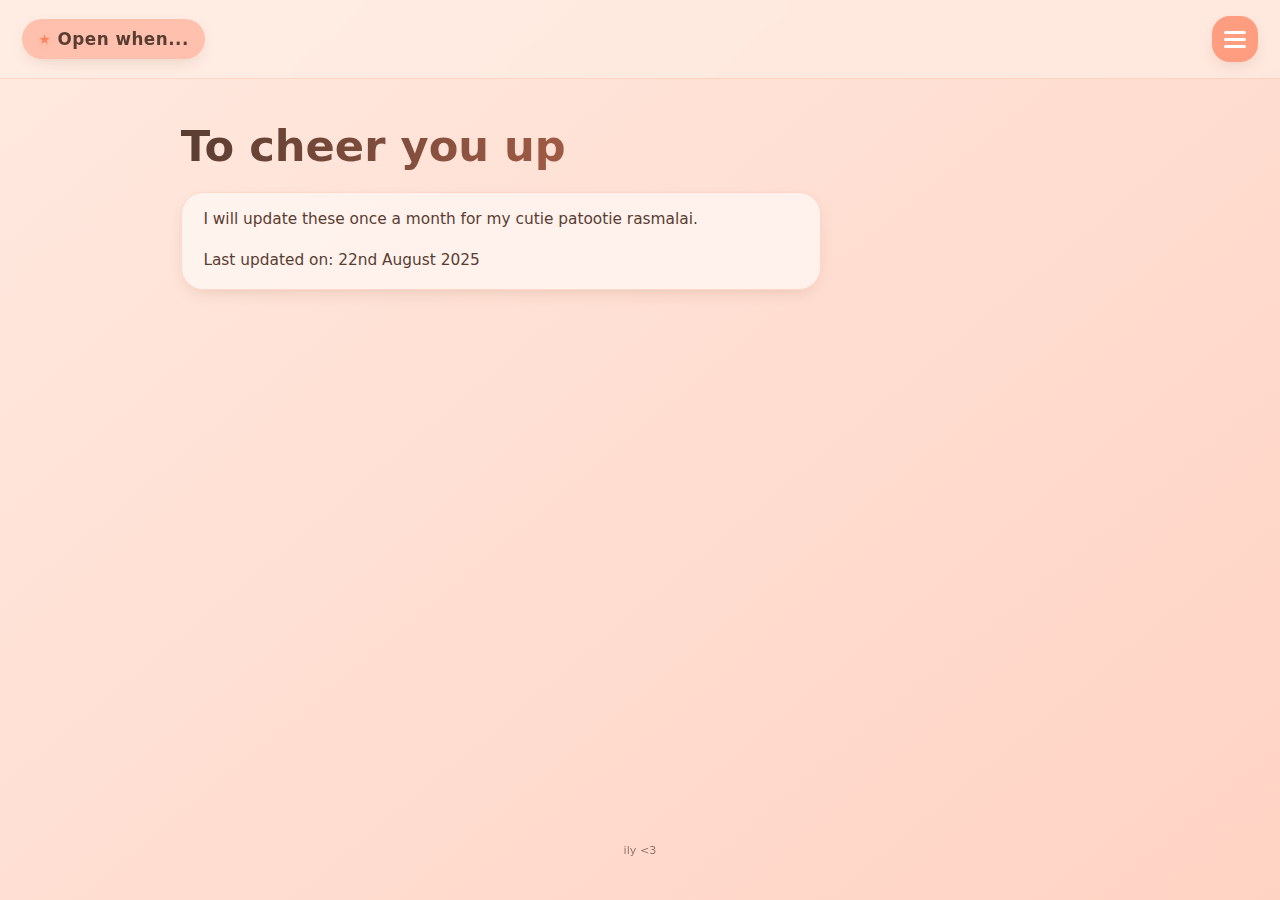
<file: open-when.html>
<!DOCTYPE html>
<html lang="en">
<head>
<meta charset="UTF-8">
<title>Open When...</title>
<meta name="viewport" content="width=device-width,initial-scale=1">
<style>
:root {
    --peach-bg:#ffe9df;
    --peach:#ffd3c4;
    --peach-mid:#ffc1ad;
    --peach-accent:#ff9d80;
    --peach-accent-darker:#ff835f;
    --ink:#5a3d32;
    --radius:22px;
    --shadow:0 6px 18px -8px rgba(120,60,30,.25);
    --trans:.45s cubic-bezier(.55,.15,.15,1);
    font-family:"Inter",system-ui,-apple-system,BlinkMacSystemFont,"Segoe UI",Roboto,"Helvetica Neue",Arial,sans-serif;
}
*{box-sizing:border-box;}
body{
    margin:0;
    background:linear-gradient(140deg,var(--peach-bg),var(--peach));
    color:var(--ink);
    line-height:1.35;
    display:flex;
    min-height:100dvh;
    flex-direction:column;
    overflow-x:hidden;
}
h1{
    margin:0 0 1rem;
    font-size:clamp(1.9rem,4vw,2.7rem);
    font-weight:600;
    background:linear-gradient(100deg,var(--ink),var(--peach-accent-darker));
    -webkit-background-clip:text;
    color:transparent;
    animation:fadeSlide .9s .1s both;
}
header{
    position:sticky;top:0;
    padding:1rem 1.4rem;
    display:flex;justify-content:space-between;align-items:center;
    z-index:60;
    backdrop-filter:blur(12px);
    background:rgba(255,240,232,.55);
    border-bottom:1px solid rgba(255,140,100,.25);
}
.logo{
    font-weight:600;
    font-size:1.05rem;
    letter-spacing:.5px;
    padding:.55rem 1rem;
    background:var(--peach-mid);
    border-radius:40px;
    box-shadow:var(--shadow);
    display:inline-flex;
    align-items:center;
    gap:.4rem;
    animation:popIn .65s .25s both;
}
.logo:before{
    content:"★";
    font-size:.85rem;
    color:var(--peach-accent-darker);
    filter:drop-shadow(0 2px 4px rgba(255,120,80,.3));
    animation:twinkle 3.2s infinite;
}
@keyframes twinkle{0%,92%,100%{transform:scale(1) rotate(0);opacity:.9;}50%{transform:scale(1.35) rotate(20deg);opacity:1;}}
button#menuBtn{
    all:unset;cursor:pointer;
    width:46px;height:46px;display:grid;place-items:center;
    border-radius:18px;position:relative;
    background:var(--peach-accent);
    box-shadow:var(--shadow);
    transition:var(--trans);
    animation:popIn .6s .3s both;
}
button#menuBtn:hover{background:var(--peach-accent-darker);transform:translateY(-3px) scale(1.04);}
button#menuBtn:active{transform:translateY(0) scale(.94);}
.bars,.bars:before,.bars:after{
    content:"";width:22px;height:3px;background:#fff;
    position:absolute;border-radius:3px;transition:var(--trans);
}
.bars:before{transform:translateY(-7px);}
.bars:after{transform:translateY(7px);}
button[aria-expanded="true"] .bars{background:transparent;}
button[aria-expanded="true"] .bars:before{transform:rotate(41deg);}
button[aria-expanded="true"] .bars:after{transform:rotate(-41deg);}
nav{
    position:fixed;inset:0;
    padding:calc(clamp(2.5rem,6vw,4rem) + 60px) clamp(2.5rem,6vw,4rem) clamp(2.5rem,6vw,4rem);
    backdrop-filter:blur(30px) saturate(140%);
    background:linear-gradient(155deg,rgba(255,207,188,.92),rgba(255,155,120,.88));
    display:flex;flex-direction:column;gap:2.4rem;
    transform:translateX(100%);transition:var(--trans);z-index:55;
}
nav.open{transform:translateX(0);}
nav ul{list-style:none;margin:0;padding:0;display:grid;gap:1rem;}
nav a{
    display:flex;gap:.8rem;align-items:center;
    font-size:clamp(1.2rem,2.4vw,1.6rem);font-weight:500;
    color:var(--ink);text-decoration:none;
    padding:1rem 1.4rem;
    background:rgba(255,255,255,.55);
    border:1px solid rgba(255,150,110,.35);
    border-radius:30px;
    backdrop-filter:blur(6px);
    transition:var(--trans);
    position:relative;overflow:hidden;
}
nav a:before{
    content:"";position:absolute;inset:0;
    background:linear-gradient(90deg,rgba(255,180,150,.8),rgba(255,120,90,.6));
    opacity:0;transition:var(--trans);mix-blend-mode:overlay;
}
nav a:hover:before{opacity:.85;}
nav a:hover{transform:translateY(-6px);box-shadow:0 10px 30px -10px rgba(255,110,70,.5);}
main{
    width:100%;max-width:960px;
    margin:clamp(1.2rem,3vw,2.6rem) auto 4rem;
    padding:0 1.3rem 2rem;
}
.info-box{
    font-size:clamp(.95rem,1.2vw,1rem);
    max-width:640px;
    background:rgba(255,255,255,.55);
    padding:1rem 1.35rem 1.15rem;
    border:1px solid rgba(255,140,100,.25);
    border-radius:var(--radius);
    box-shadow:var(--shadow);
    animation:fadeSlide .75s .2s both;
}
.cards{
    margin-top:2.2rem;
    display:grid;
    gap:1.6rem;
}
.card{
    position:relative;
    padding:1.3rem 1.2rem 1.4rem;
    background:linear-gradient(165deg,var(--peach-mid),var(--peach-accent));
    border-radius:calc(var(--radius) - 4px);
    overflow:hidden;
    color:#4a2f26;
    border:1px solid rgba(255,130,100,.4);
    box-shadow:0 10px 28px -14px rgba(120,50,20,.35);
    transform:translateY(14px) scale(.95);
    opacity:0;
    animation:cardIn .9s var(--delay) forwards;
    display:flex;
    flex-direction:column;
    gap:.85rem;
}
.card:before{
    content:"";
    position:absolute;inset:0;
    background:
        radial-gradient(at 15% 20%,rgba(255,255,255,.55),transparent 60%),
        radial-gradient(at 85% 80%,rgba(255,220,200,.8),transparent 65%),
        radial-gradient(at 50% 50%,rgba(255,180,150,.25),transparent 70%);
    mix-blend-mode:overlay;pointer-events:none;
}
.card h2{
    margin:0;
    font-size:1.02rem;
    font-weight:600;
    letter-spacing:.4px;
}
button.peach{
    all:unset;cursor:pointer;
    background:linear-gradient(120deg,var(--peach-accent-darker),var(--peach-accent));
    color:#fff;
    padding:.78rem 1.4rem .9rem;
    font-weight:600;
    font-size:.78rem;letter-spacing:.7px;
    border-radius:40px;
    position:relative;overflow:hidden;
    box-shadow:0 10px 26px -12px rgba(255,115,70,.6);
    transition:var(--trans);
    text-align:center;
    margin-top: 17px;
}
button.peach:hover{transform:translateY(-6px);}
button.peach:active{transform:translateY(-1px) scale(.94);}
.reveal{
    max-height:0;
    opacity:0;
    overflow:hidden;
    transition:max-height .9s ease,opacity .6s ease;
}
.reveal.open{
    opacity:1;
}
.letter-body{
    font-size:.9rem;
    line-height:1.45;
    white-space:pre-wrap;
    background:rgba(255,255,255,.48);
    padding:.85rem 1rem .95rem;
    border-radius:16px;
    border:1px solid rgba(255,140,100,.3);
    position:relative;
}
footer{
    margin-top:auto;
    padding:2rem 1.4rem 2.6rem;
    text-align:center;
    font-size:.7rem;
    opacity:.65;
    animation:fadeSlide .8s .6s both;
}
@media (min-width:800px){
    .cards{grid-template-columns:repeat(auto-fill,minmax(300px,1fr));}
}
@media (prefers-reduced-motion:reduce){
    *{animation:none !important;transition:.2s linear !important;}
}
@keyframes fadeSlide{from{opacity:0;transform:translateY(14px);}to{opacity:1;transform:translateY(0);} }
@keyframes popIn{0%{opacity:0;transform:scale(.7) translateY(10px);}70%{opacity:1;transform:scale(1.03);}100%{transform:scale(1);opacity:1;} }
@keyframes cardIn{0%{opacity:0;transform:translateY(30px) scale(.92) rotate(.6deg);}60%{transform:translateY(-4px) scale(1.01) rotate(-.4deg);}100%{opacity:1;transform:translateY(0) scale(1) rotate(0);} }
* {
      -webkit-tap-highlight-color: transparent;
    }
    button, a {
      outline: none;
    }
</style>
</head>
<body>
<header>
    <div class="logo">Open when...</div>
    <button id="menuBtn" aria-label="Menu" aria-expanded="false"><span class="bars"></span></button>
</header>

<nav id="navPanel" aria-hidden="true">
    <ul>
        <li><a href="compliments.html">Compliments</a></li>
        <li><a href="letters.html">Letters</a></li>
        <li><a href="trivia.html">Trivia</a></li>
        <li><a href="game.html">Game</a></li>
        <li><a href="open-when.html" aria-current="page">Open When...</a></li>
    </ul>
</nav>

<main>
    <h1>To cheer you up</h1>
    <p class="info-box">I will update these once a month for my cutie patootie rasmalai.
        <br><br>Last updated on: 22nd August 2025
    </p>
    <section class="cards" id="openWhenContainer" aria-live="polite"></section>
</main>

<footer>ily &lt;3</footer>

<script>
/* ========= EDIT OPEN-WHEN ENVELOPES HERE =========
Each object:
{
  tag: "unique-id",
  title: "you feel ... (short heading)",
  button: "Open when ... (button text)",
  message: `Full multi-line supportive message`
}
Tags must stay unique + lowercase. Reorder freely.
*/
const OPEN_WHEN = [
  {
    tag:"sad",
    title:"...you feel sad",
    button:"Open if my babygirl is sad",
    message:`I love you my baby.
You need to remind yourself that you are the best and you can do anything. I know you can.
You are one of the most talented people I know, who can grasp any skill easily, and not only that you are very emotionally mature and most importantly extremely cute.
My pretty girl, I am thinking about you, so smile.
I love you very very very much.`
  }
];

// Build cards
const container = document.getElementById('openWhenContainer');
OPEN_WHEN.forEach((item,i)=>{
  const card = document.createElement('article');
  card.className='card';
  card.style.setProperty('--delay', (0.12*i)+'s');
  card.innerHTML = `
    <h2>${item.title}</h2>
    <button class="peach toggleBtn" data-target="${item.tag}" aria-expanded="false">${item.button}</button>
    <div id="${item.tag}" class="reveal" role="region" aria-label="${item.button}">
        <div class="letter-body">${item.message.replace(/</g,"&lt;")}</div>
    </div>
  `;
  container.appendChild(card);
});

// Toggle logic
function toggleReveal(id, btn){
  const box = document.getElementById(id);
  const open = box.classList.toggle('open');
  btn.setAttribute('aria-expanded', open);
  if(open){
    // set max-height after open for smooth animation
    box.style.maxHeight = box.scrollHeight + 'px';
    requestAnimationFrame(()=> box.style.maxHeight = box.scrollHeight + 'px');
  } else {
    box.style.maxHeight = box.scrollHeight+'px';
    requestAnimationFrame(()=> box.style.maxHeight='0px');
  }
}

// Event delegation
container.addEventListener('click', e=>{
  const btn = e.target.closest('.toggleBtn');
  if(!btn) return;
  toggleReveal(btn.dataset.target, btn);
});

// Menu toggle
const menuBtn = document.getElementById('menuBtn');
const nav = document.getElementById('navPanel');
menuBtn.addEventListener('click', ()=>{
  const open = menuBtn.getAttribute('aria-expanded') === 'true';
  menuBtn.setAttribute('aria-expanded', String(!open));
  nav.classList.toggle('open', !open);
  nav.setAttribute('aria-hidden', String(open));
});

// Close nav on link click
nav.addEventListener('click', e=>{
  if(e.target.matches('a')){
    menuBtn.setAttribute('aria-expanded','false');
    nav.classList.remove('open');
    nav.setAttribute('aria-hidden','true');
  }
});

// Ensure correct max-height after fonts load (optional)
window.addEventListener('resize', ()=>{
  document.querySelectorAll('.reveal.open').forEach(el=>{
    el.style.maxHeight = el.scrollHeight + 'px';
  });
});
</script>
</body>
</html>
</file>
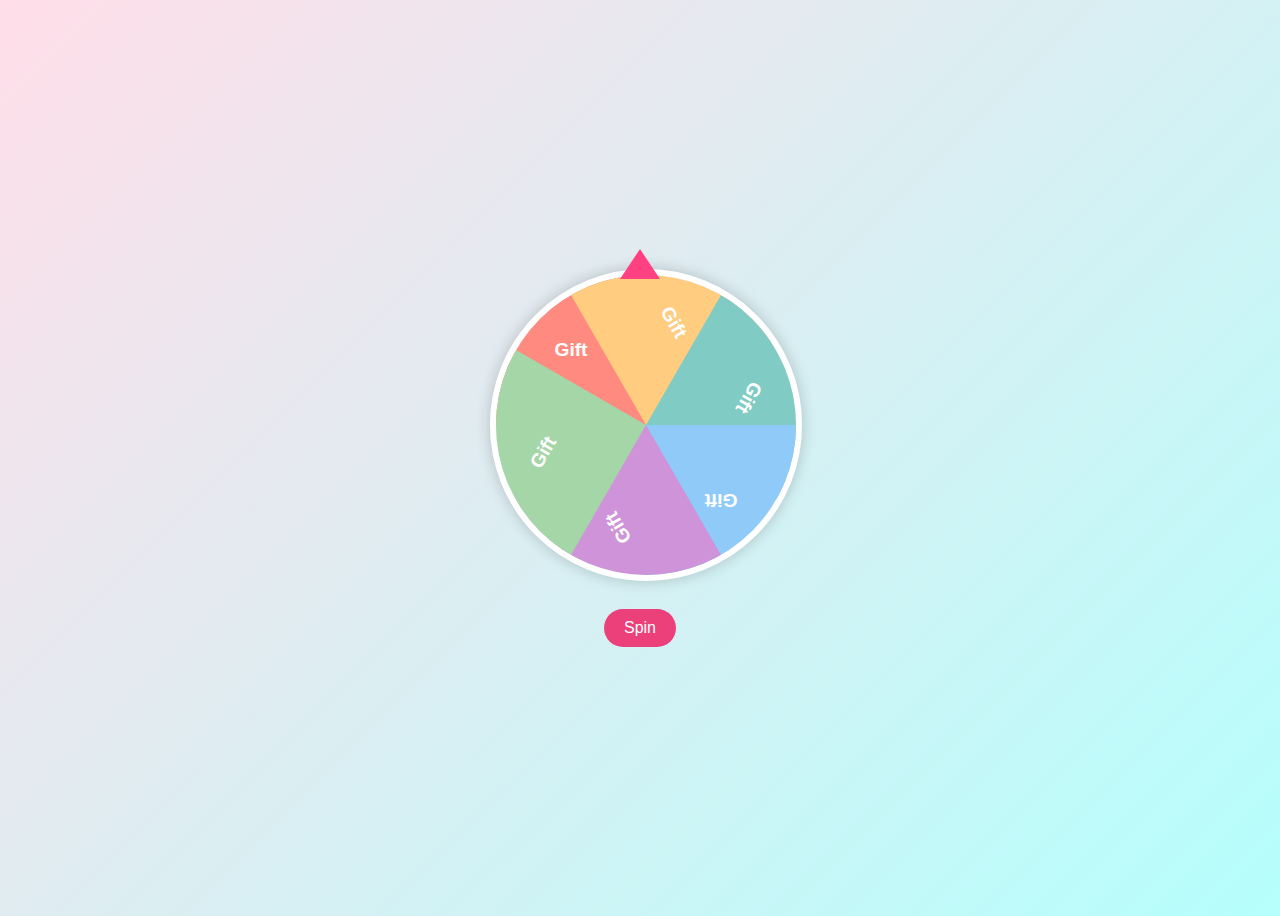
<file: spinner.html>
<!DOCTYPE html>
<html lang="en">
<head>
  <meta charset="UTF-8" />
  <meta name="viewport" content="width=device-width, initial-scale=1.0" />
  <title>Spinning Gift Wheel for Megha</title>
  <style>
    body {
      display: flex;
      flex-direction: column;
      align-items: center;
      justify-content: center;
      height: 100vh;
      background: linear-gradient(135deg, #ffdee9 0%, #b5fffc 100%);
      font-family: 'Comic Sans MS', cursive, sans-serif;
    }
    .wheel-container {
      position: relative;
      width: 300px;
      height: 300px;
      margin-bottom: 20px;
    }
    .pointer {
      position: absolute;
      top: -20px;
      left: 50%;
      transform: translateX(-50%);
      width: 0;
      height: 0;
      border-left: 20px solid transparent;
      border-right: 20px solid transparent;
      border-bottom: 30px solid #ff4081;
      z-index: 2;
    }
    .wheel {
      width: 100%;
      height: 100%;
      border-radius: 50%;
      border: 6px solid #fff;
      box-shadow: 0 0 15px rgba(0,0,0,0.2);
      overflow: hidden;
      transform: rotate(0deg);
      transition: transform 4s cubic-bezier(0.33, 1, 0.68, 1);
    }
    .wheel-segment {
      position: absolute;
      width: 50%;
      height: 50%;
      background-color: #ff8a80;
      transform-origin: 100% 100%;
      display: flex;
      align-items: center;
      justify-content: center;
      font-size: 1.2rem;
      font-weight: bold;
      color: #fff;
    }
    .wheel-segment:nth-child(2) { transform: rotate(60deg); background-color: #ffcc80; }
    .wheel-segment:nth-child(3) { transform: rotate(120deg); background-color: #80cbc4; }
    .wheel-segment:nth-child(4) { transform: rotate(180deg); background-color: #90caf9; }
    .wheel-segment:nth-child(5) { transform: rotate(240deg); background-color: #ce93d8; }
    .wheel-segment:nth-child(6) { transform: rotate(300deg); background-color: #a5d6a7; }

    /* Make every segment say Gift */
    .wheel-segment::after {
      content: 'Gift';
    }

    .hidden { display: none; }
    .message {
      font-size: 1.5rem;
      color: #d81b60;
      text-align: center;
      margin-top: 10px;
    }
    .button {
      margin-top: 20px;
      padding: 10px 20px;
      border: none;
      border-radius: 20px;
      background-color: #ec407a;
      color: white;
      font-size: 1rem;
      cursor: pointer;
      position: relative;
    }
    .moving {
      animation: moveAround 1s infinite;
    }
    @keyframes moveAround {
      0% { transform: translate(0, 0); }
      25% { transform: translate(120px, -60px); }
      50% { transform: translate(-120px, 60px); }
      75% { transform: translate(60px, -120px); }
      100% { transform: translate(0, 0); }
    }
    .final-message {
      font-size: 1.5rem;
      color: #ad1457;
      text-align: center;
      padding: 0 20px;
    }
  </style>
</head>
<body>
  <div class="wheel-container">
    <div class="pointer"></div>
    <div id="wheel" class="wheel">
      <div class="wheel-segment"></div>
      <div class="wheel-segment"></div>
      <div class="wheel-segment"></div>
      <div class="wheel-segment"></div>
      <div class="wheel-segment"></div>
      <div class="wheel-segment"></div>
    </div>
  </div>

  <button id="spinButton" class="button">Spin</button>
  <p id="message" class="message hidden">Congrats! You won a plushie and treats!</p>
  <button id="noThanks" class="button hidden">No Thank You</button>
  <p id="finalMessage" class="final-message hidden">
    I love you so much Megha, giving you treats brings me so much joy. I am not doing it to compete, but I love you so much, and making you happy is my favorite thing to do.
  </p>

  <script>
    const wheel = document.getElementById('wheel');
    const spinButton = document.getElementById('spinButton');
    const message = document.getElementById('message');
    const noThanks = document.getElementById('noThanks');

    let currentRotation = 0;

    spinButton.addEventListener('click', () => {
      // Spin wheel any number of times; since all segments say Gift, result is always Gift
      const extraSpins = 5 * 360;
      currentRotation += extraSpins;
      wheel.style.transform = `rotate(${currentRotation}deg)`;

      setTimeout(() => {
        message.classList.remove('hidden');
        noThanks.classList.remove('hidden');
        spinButton.classList.add('hidden');
      }, 4000);
    });

    let moving = false;
    noThanks.addEventListener('click', () => {
      if (!moving) {
        noThanks.classList.add('moving');
        moving = true;
      } else {
        document.getElementById('finalMessage').classList.remove('hidden');
        noThanks.classList.add('hidden');
        wheel.classList.add('hidden');
        message.classList.add('hidden');
      }
    });
  </script>
</body>
</html>
</file>
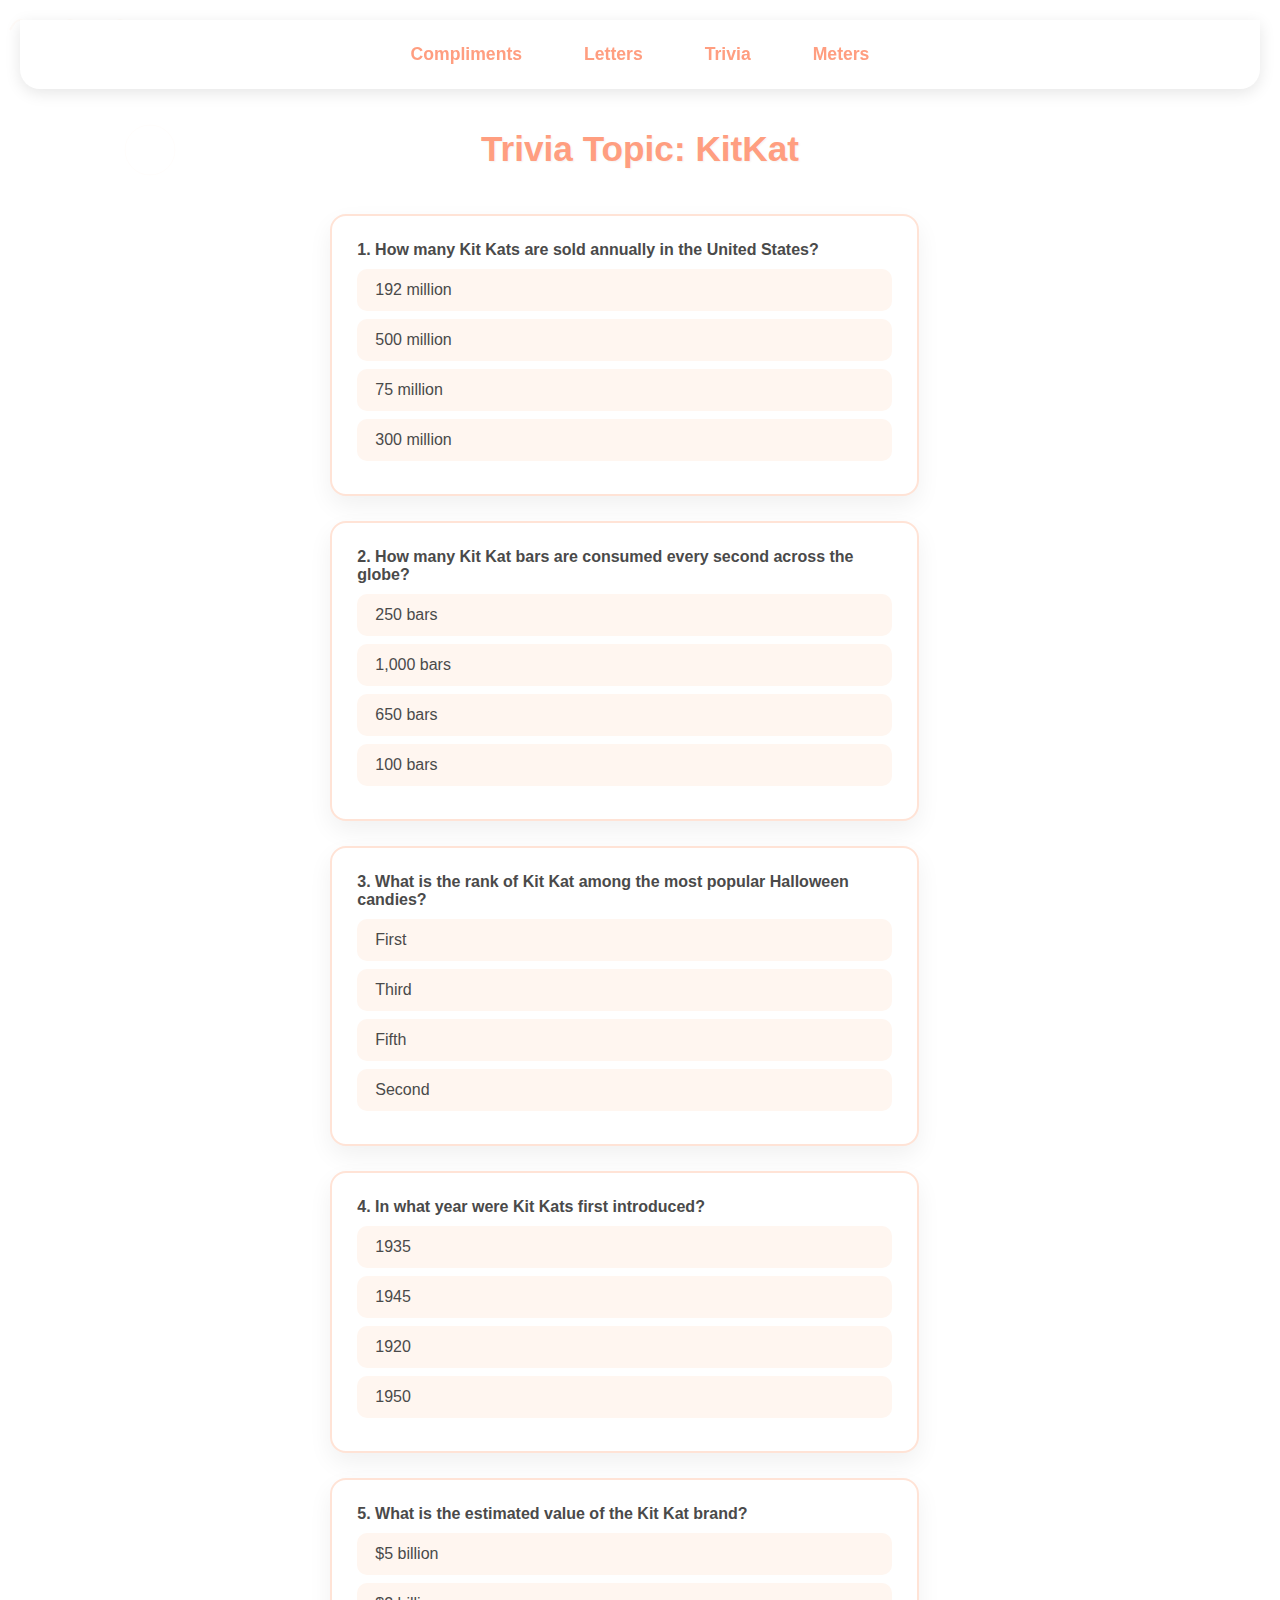
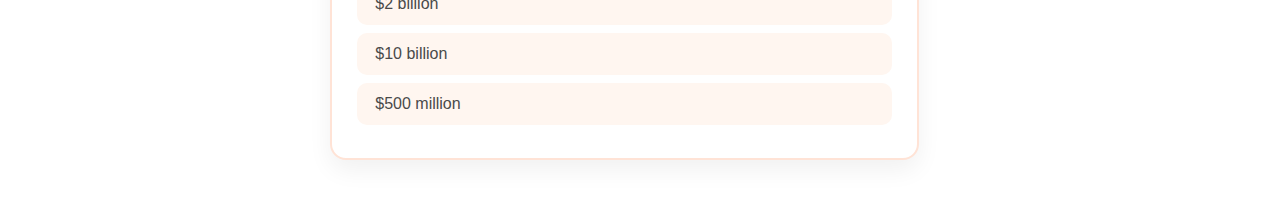
<file: trivia.html>
<!DOCTYPE html>
<html lang="en">
<head>
  <meta charset="UTF-8" />
  <meta name="viewport" content="width=device-width, initial-scale=1.0" />
  <title>Trivia - Megha</title>
  <style>
    :root {
      --peach-light: #fff6f0;
      --peach-base: #ffd1ba;
      --peach-dark: #ff9e80;
      --text-dark: #4a4a4a;
      --peach-soft: #ffcbc4;
      --correct-bg: #ffe8d9;
      --wrong-bg: #ffe5e5;
      --border: #ffe3d6;
    }

    * {
      box-sizing: border-box;
      margin: 0;
      padding: 0;
    }

    body {
      font-family: 'Segoe UI', Tahoma, Geneva, Verdana, sans-serif;
      background: white;
      color: var(--text-dark);
      min-height: 100vh;
      padding: 20px;
      display: flex;
      flex-direction: column;
      align-items: center;
      animation: fadeIn 0.6s ease-in;
      background-image: url('data:image/svg+xml;utf8,<svg xmlns="http://www.w3.org/2000/svg" width="100%" height="100%"><g opacity="0.07" fill="none" stroke="%23ffcba5" stroke-width="2"><path d="M10 30 Q20 10 30 30 T50 30" /><path d="M60 30 Q70 10 80 30 T100 30" /><path d="M110 30 Q120 10 130 30 T150 30" /></g><g opacity="0.04" fill="none" stroke="%23ffcba5" stroke-width="1"><circle cx="50" cy="50" r="20" /><circle cx="150" cy="150" r="25" /></g></svg>');
      background-repeat: repeat;
    }

    nav {
      width: 100%;
      background: white;
      box-shadow: 0 4px 16px rgba(0, 0, 0, 0.1);
      display: flex;
      justify-content: center;
      gap: 30px;
      padding: 16px;
      border-radius: 0 0 20px 20px;
      position: sticky;
      top: 0;
      z-index: 100;
    }

    nav a {
      color: var(--peach-dark);
      text-decoration: none;
      font-size: 1.1rem;
      font-weight: 600;
      padding: 8px 16px;
      border-radius: 10px;
      transition: all 0.3s ease;
    }

    nav a:hover {
      background-color: var(--peach-base);
      color: white;
    }

    h1 {
      font-size: 2.2em;
      margin: 40px 0 20px;
      text-align: center;
      color: var(--peach-dark);
      text-shadow: 1px 1px 2px rgba(0,0,0,0.05);
    }

    .question {
      background: white;
      border: 2px solid var(--border);
      border-radius: 16px;
      padding: 25px;
      margin: 25px 0;
      width: 95%;
      max-width: 700px;
      box-shadow: 0 10px 24px rgba(0, 0, 0, 0.06);
      transition: transform 0.3s ease, box-shadow 0.3s ease;
    }

    .question:hover {
      transform: translateY(-4px);
      box-shadow: 0 12px 28px rgba(0, 0, 0, 0.08);
    }

    .question p {
      margin-bottom: 10px;
      font-weight: bold;
    }

    .options label {
      display: flex;
      justify-content: space-between;
      align-items: center;
      background: var(--peach-light);
      padding: 10px 16px;
      margin: 8px 0;
      border-radius: 10px;
      cursor: pointer;
      transition: background 0.3s;
      border: 2px solid transparent;
    }

    .options input[type="radio"] {
      display: none;
    }

    .correct::after,
    .wrong::after {
      display: none;
      font-weight: bold;
      margin-left: 10px;
    }

    .selected.correct::after {
      content: '✔';
      display: inline;
      color: var(--peach-dark);
    }

    .selected.wrong::after {
      content: '✖';
      display: inline;
      color: var(--peach-dark);
    }

    .selected.wrong {
      background: var(--wrong-bg);
      border-color: var(--peach-dark);
    }

    .selected.correct {
      background: var(--correct-bg);
      border-color: var(--peach-dark);
    }

    .correct.show::after {
      content: '✔';
      display: inline;
      color: var(--peach-dark);
    }

    @keyframes fadeIn {
      from {
        opacity: 0;
        transform: translateY(10px);
      }
      to {
        opacity: 1;
        transform: translateY(0);
      }
    }

    @media (max-width: 600px) {
      nav {
        flex-direction: column;
        gap: 10px;
        padding: 12px;
      }

      .question {
        padding: 18px;
      }

      h1 {
        font-size: 1.6em;
      }
    }
  </style>
</head>
<body>
  <nav>
    <a href="index.html">Compliments</a>
    <a href="letters.html">Letters</a>
    <a href="trivia.html">Trivia</a>
    <a href="meters.html">Meters</a>
  </nav>

  <h1>Trivia Topic: KitKat</h1>

  <div id="quiz-container"></div>

  <script>
    const data = [
        {
    question: "How many Kit Kats are sold annually in the United States?",
    options: [
      "192 million",
      "500 million",
      "75 million",
      "300 million"
    ],
    answer: "192 million" // A
  },
  {
    question: "How many Kit Kat bars are consumed every second across the globe?",
    options: [
      "250 bars",
      "1,000 bars",
      "650 bars",
      "100 bars"
    ],
    answer: "650 bars" // C
  },
  {
    question: "What is the rank of Kit Kat among the most popular Halloween candies?",
    options: [
      "First",
      "Third",
      "Fifth",
      "Second"
    ],
    answer: "Second" // D
  },
  {
    question: "In what year were Kit Kats first introduced?",
    options: [
      "1935",
      "1945",
      "1920",
      "1950"
    ],
    answer: "1935" // A
  },
  {
    question: "What is the estimated value of the Kit Kat brand?",
    options: [
      "$5 billion",
      "$2 billion",
      "$10 billion",
      "$500 million"
    ],
    answer: "$2 billion" // B
  }
];

    const container = document.getElementById('quiz-container');

    data.forEach((item, index) => {
      const qDiv = document.createElement('div');
      qDiv.className = 'question';
      const qId = `q${index}`;
      qDiv.innerHTML = `<p>${index + 1}. ${item.question}</p><div class="options"></div>`;

      const optionsDiv = qDiv.querySelector('.options');
      item.options.forEach((opt, i) => {
        const optId = `${qId}_opt${i}`;
        const label = document.createElement('label');
        label.setAttribute('for', optId);
        label.textContent = opt;
        if (opt === item.answer) label.classList.add('correct');

        const input = document.createElement('input');
        input.type = 'radio';
        input.name = qId;
        input.id = optId;

        label.prepend(input);
        optionsDiv.appendChild(label);
      });

      container.appendChild(qDiv);
    });

    const questions = document.querySelectorAll('.question');

    questions.forEach(q => {
      const inputs = q.querySelectorAll('input[type="radio"]');

      inputs.forEach(input => {
        input.addEventListener('change', () => {
          const labels = q.querySelectorAll('label');
          labels.forEach(label => label.classList.remove('selected', 'wrong', 'show'));

          inputs.forEach(i => {
            const label = q.querySelector(`label[for="${i.id}"]`);
            if (i.checked) {
              if (label.classList.contains('correct')) {
                label.classList.add('selected', 'correct');
              } else {
                label.classList.add('selected', 'wrong');
                const correctLabel = q.querySelector('label.correct');
                correctLabel.classList.add('show');
              }
            }
          });
        });
      });
    });
  </script>
</body>
</html>
</file>
